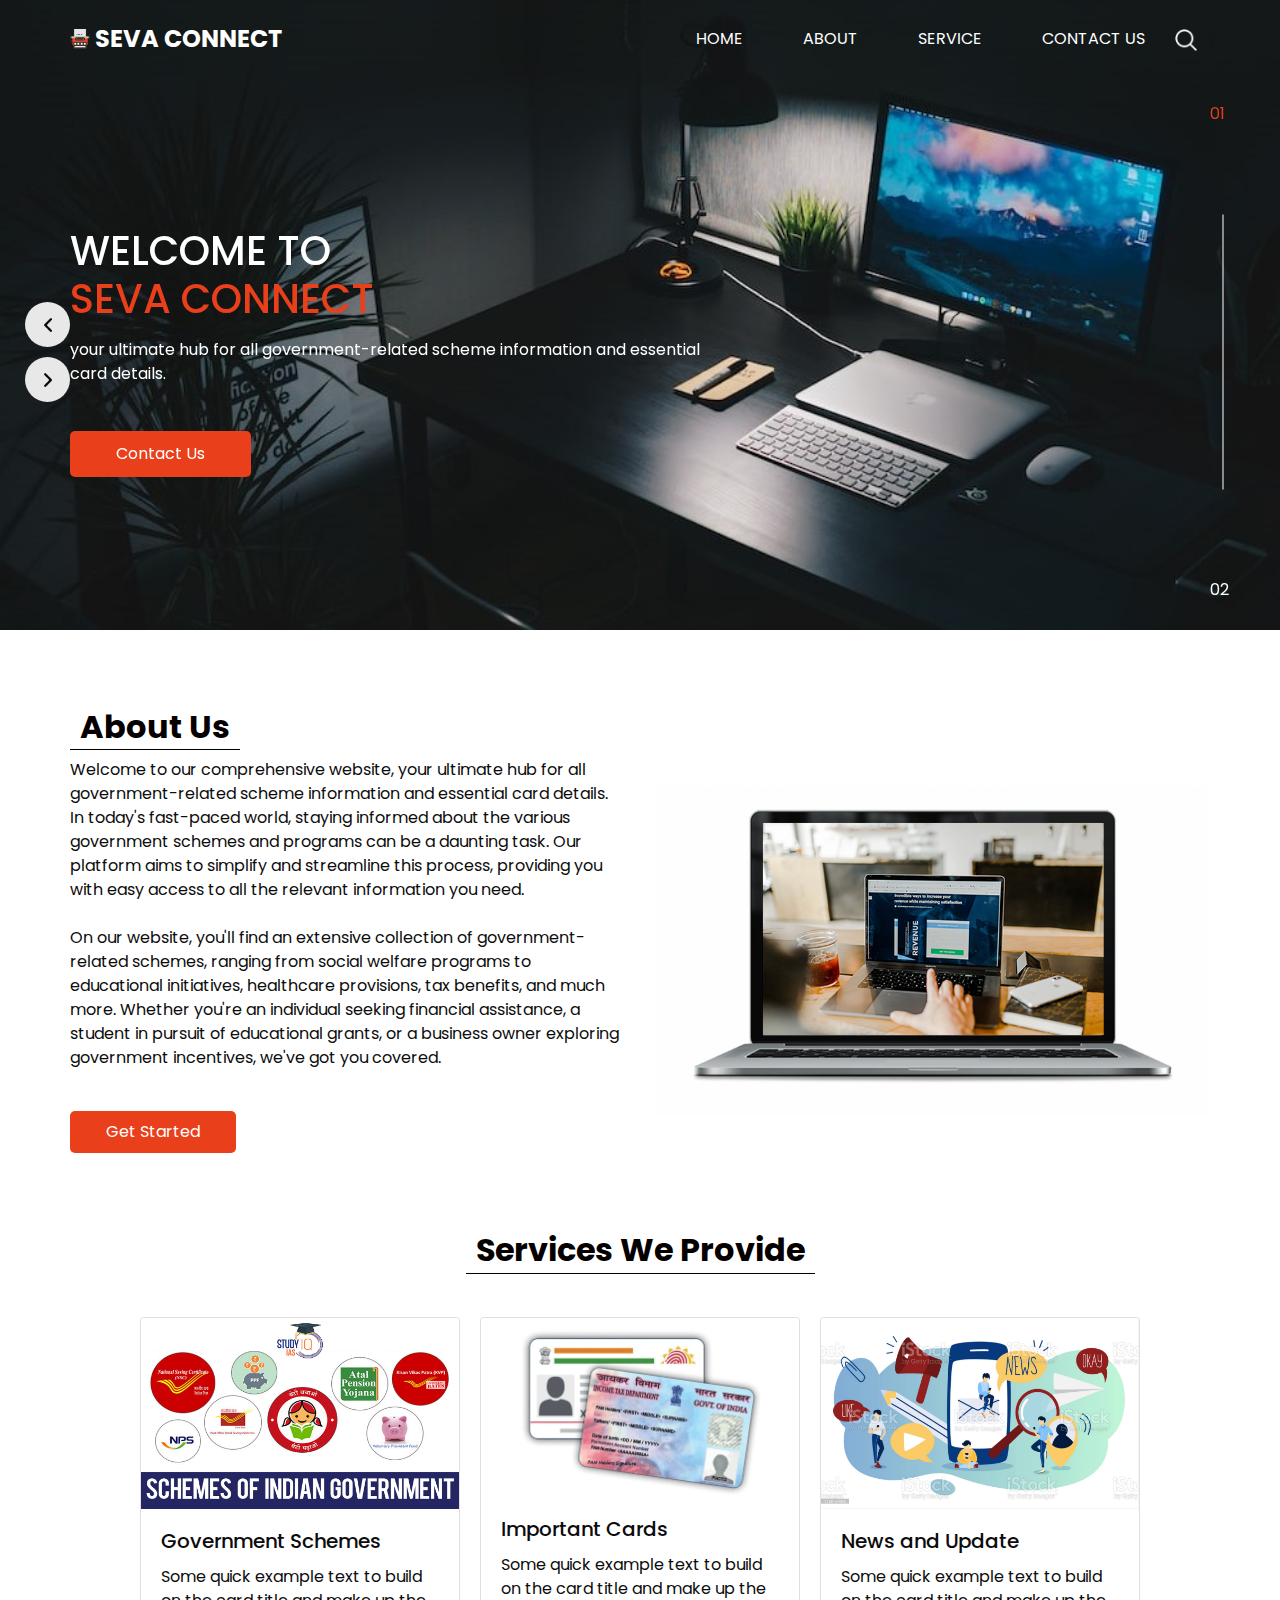
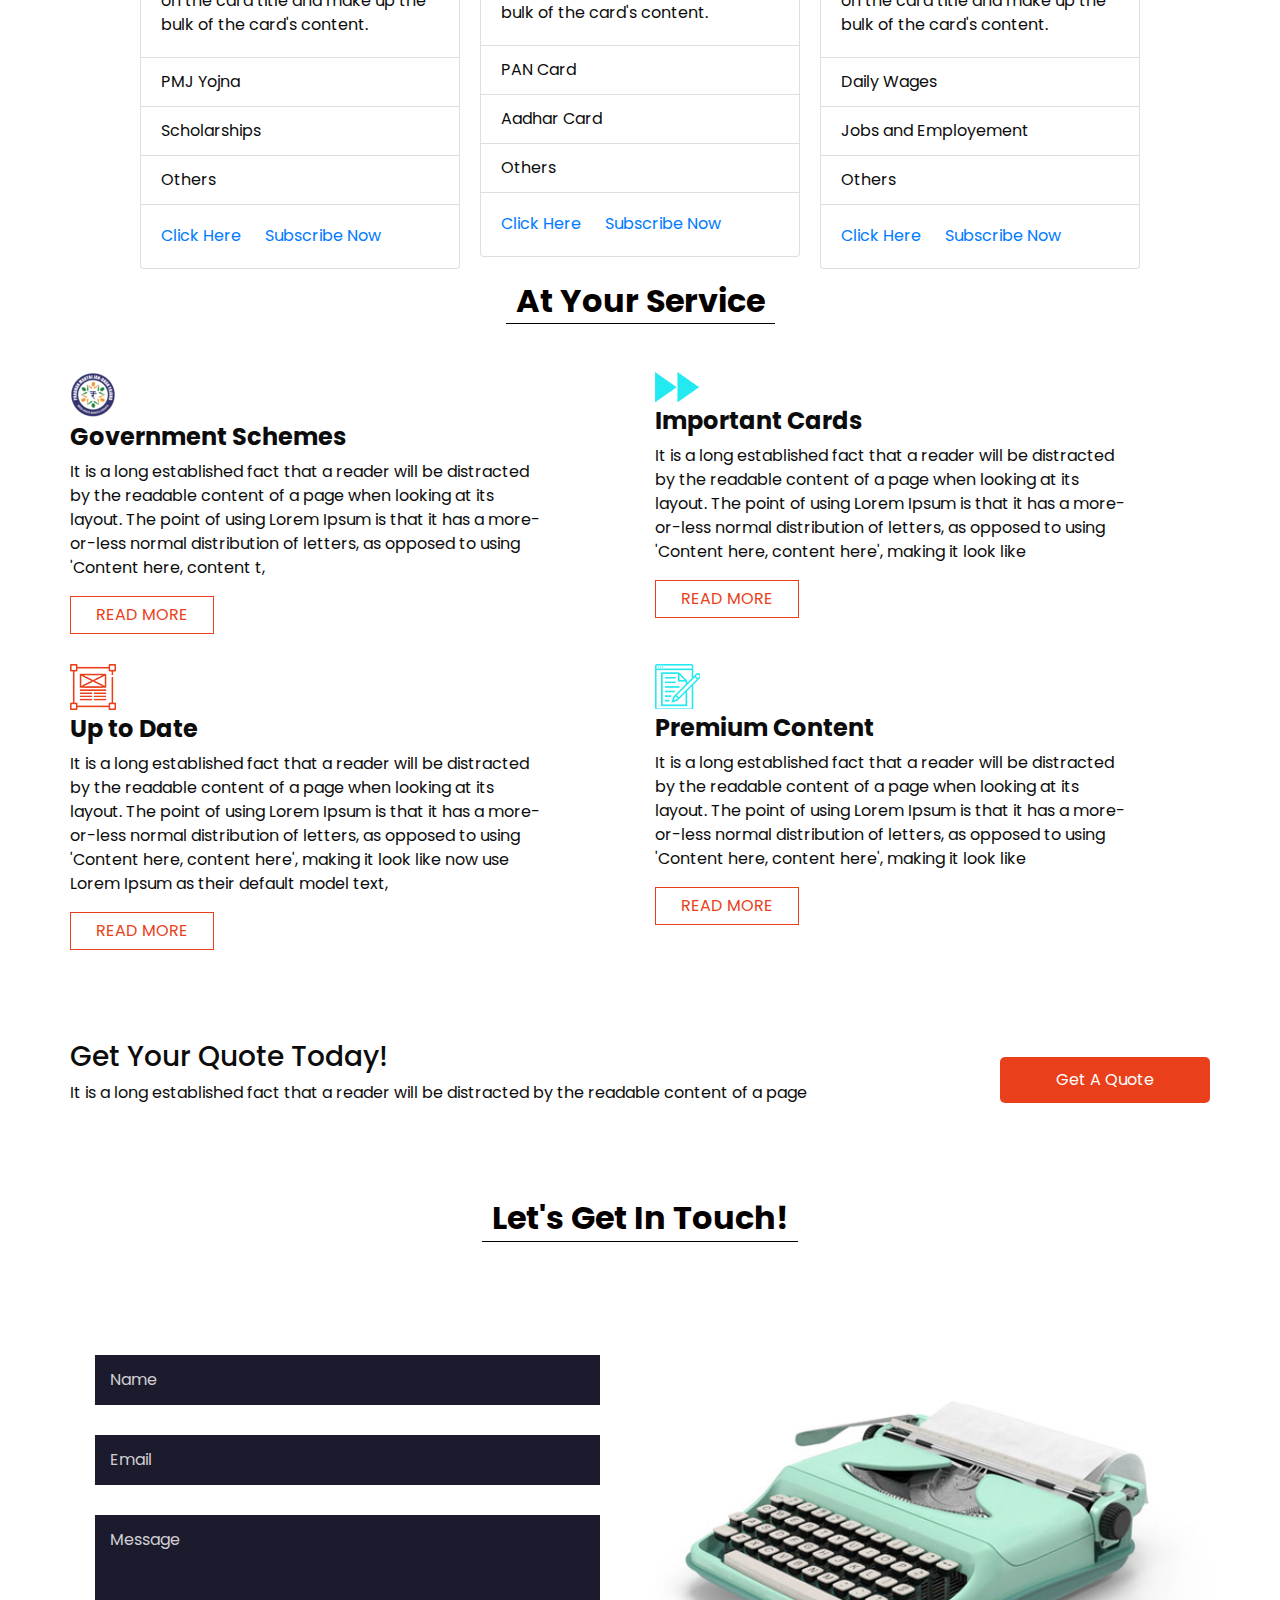
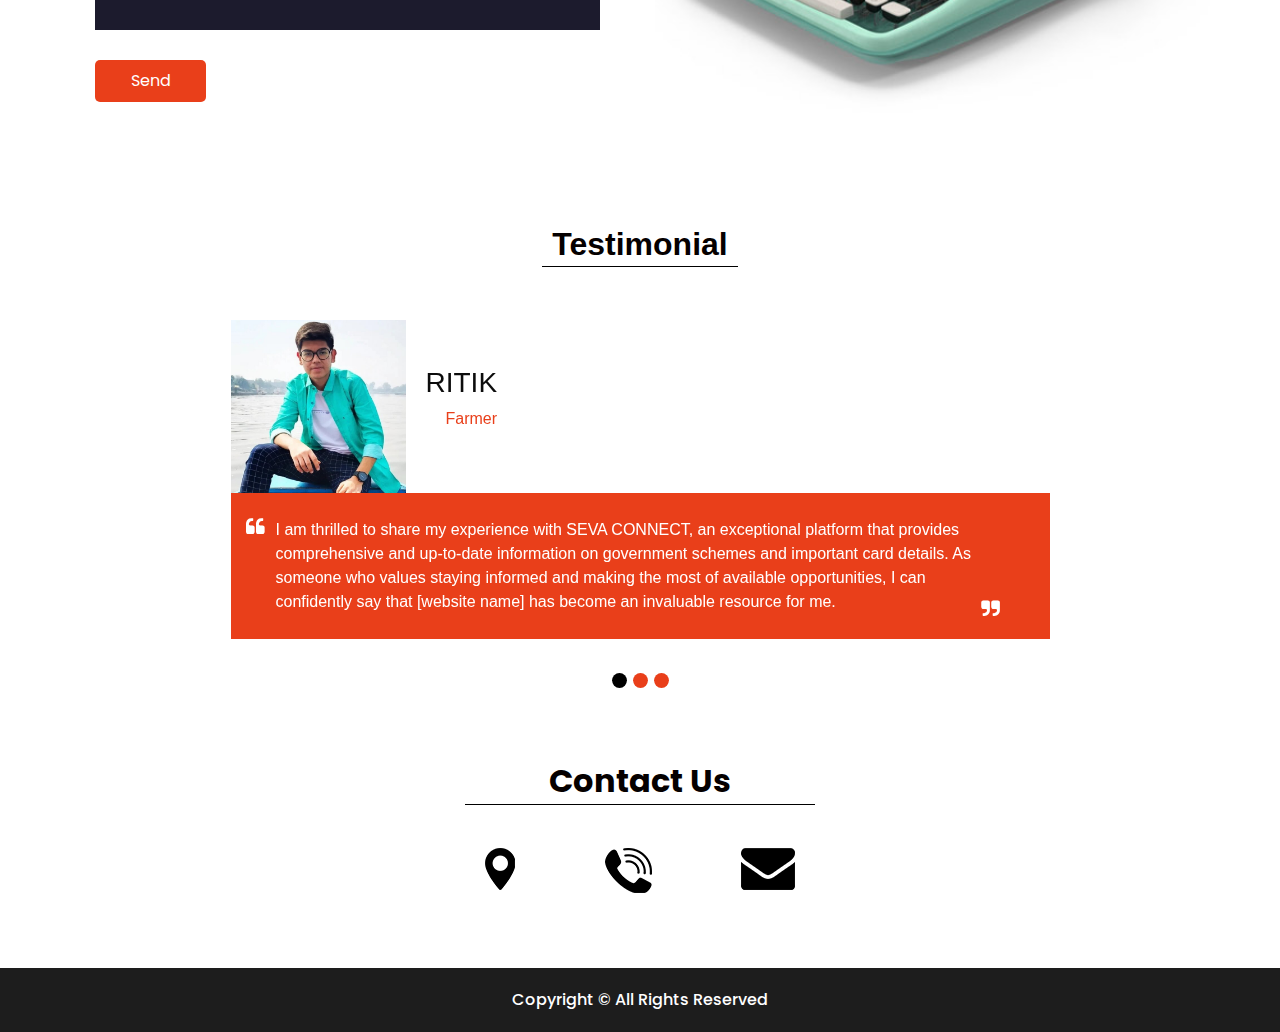
<file: sevaconnect-main/index.html>
<!DOCTYPE html>
<html>

<head>
  <!-- Basic -->
  <meta charset="utf-8" />
  <meta http-equiv="X-UA-Compatible" content="IE=edge" />
  <!-- Mobile Metas -->
  <meta name="viewport" content="width=device-width, initial-scale=1, shrink-to-fit=no" />
  <!-- Site Metas -->
  <meta name="keywords" content="" />
  <meta name="description" content="" />
  <meta name="author" content="" />

  <title>Seva Connect</title>
  <link rel="icon" type="image/x-icon" href="images\favicon-32x32.png">

  <!-- slider stylesheet -->
  <link rel="stylesheet" type="text/css"
    href="https://cdnjs.cloudflare.com/ajax/libs/OwlCarousel2/2.1.3/assets/owl.carousel.min.css" />


  <!-- font wesome stylesheet -->
  <link rel="stylesheet" href="https://maxcdn.bootstrapcdn.com/font-awesome/4.3.0/css/font-awesome.min.css">

  <!-- bootstrap core css -->
  <link rel="stylesheet" type="text/css" href="css/bootstrap.css" />

  <!-- fonts style -->
  <link href="https://fonts.googleapis.com/css?family=Poppins:400,600,700&display=swap" rel="stylesheet">
  <!-- Custom styles for this template -->
  <link href="css/style.css" rel="stylesheet" />
  <!-- responsive style -->
  <link href="css/responsive.css" rel="stylesheet" />
</head>

<body>
  <div class="hero_area">
    <!-- header section strats -->
    <header class="header_section">
      <div class="container">
        <nav class="navbar navbar-expand-lg custom_nav-container pt-3">
          <a class="navbar-brand mr-5" href="index.html">
            <img src="images/logo.png" alt="">
            <span>
              Seva Connect
            </span>
          </a>
          <button class="navbar-toggler" type="button" data-toggle="collapse" data-target="#navbarSupportedContent"
            aria-controls="navbarSupportedContent" aria-expanded="false" aria-label="Toggle navigation">
            <span class="navbar-toggler-icon"></span>
          </button>
          <div class="collapse navbar-collapse" id="navbarSupportedContent">
            <div class="d-flex ml-auto flex-column flex-lg-row align-items-center">
              <ul class="navbar-nav  ">
                <li class="nav-item active">
                  <a class="nav-link" href="index.html">Home <span class="sr-only">(current)</span></a>
                </li>
                <li class="nav-item">
                  <a class="nav-link" href="about.html"> About </a>
                </li>
                <li class="nav-item">
                  <a class="nav-link" href="service.html"> Service </a>
                </li>
                <li class="nav-item">
                  <a class="nav-link" href="contact.html">Contact us</a>
                </li>
              </ul>
              <form class="form-inline">
                <button class="btn  my-2 my-sm-0 nav_search-btn" type="submit"></button>
              </form>
            </div>
          </div>
        </nav>
      </div>
    </header>
    <!-- end header section -->
    <!-- slider section -->
    <section class=" slider_section position-relative">
      <div id="carouselExampleIndicators" class="carousel slide" data-ride="carousel">
        <ol class="carousel-indicators">
          <li data-target="#carouselExampleIndicators" data-slide-to="0" class="active">01</li>
          <li data-target="#carouselExampleIndicators" data-slide-to="1">02</li>
        </ol>
        <div class="carousel-inner">
          <div class="carousel-item active">
            <div class="container">
              <div class="row">
                <div class="col-md-7">
                  <div class="detail-box">
                    <div>
                      <h1>
                        Welcome To <br>
                        <span>
                          SEVA CONNECT
                        </span>
                      </h1>
                      <p>
                        your ultimate hub for all government-related scheme information and essential card details.
                      </p>
                      <div class="btn-box">
                        <a href="contact.html" class="btn-1">
                          Contact Us
                        </a>
                      </div>
                    </div>
                  </div>
                </div>
              </div>
            </div>
          </div>
          <div class="carousel-item">
            <div class="container">
              <div class="row">
                <div class="col-md-7">
                  <div class="detail-box">
                    <div>
                      <h1>
                        Welcome To <br>
                        <span>
                          SEVA CONNECT
                        </span>
                      </h1>
                      <p>
                        In
                        today's fast-paced world, staying informed about the various government schemes and programs can
                        be a daunting task.
                      </p>
                      <div class="btn-box">
                        <a href="" class="btn-1">
                          Contact Us
                        </a>
                      </div>
                    </div>
                  </div>
                </div>
              </div>
            </div>
          </div>
        </div>
        <div class="custom_carousel-control">
          <a class="carousel-control-prev" href="#carouselExampleIndicators" role="button" data-slide="prev">
            <span class="sr-only">Previous</span>
          </a>
          <a class="carousel-control-next" href="#carouselExampleIndicators" role="button" data-slide="next">
            <span class="sr-only">Next</span>
          </a>
        </div>
      </div>
    </section>
    <!-- end slider section -->
  </div>

  <!-- about section -->

  <section class="about_section layout_padding">
    <div class="container">
      <div class="row">
        <div class="col-md-6">
          <div class="detail-box">
            <div class="heading_container">
              <h2>
                About Us
              </h2>
            </div>
            <p>

              Welcome to our comprehensive website, your ultimate hub for all government-related scheme information and
              essential card details. In today's fast-paced world, staying informed about the various government schemes
              and programs can be a daunting task. Our platform aims to simplify and streamline this process, providing
              you with easy access to all the relevant information you need.
              <br>
              <br>
              On our website, you'll find an extensive collection of government-related schemes, ranging from social
              welfare programs to educational initiatives, healthcare provisions, tax benefits, and much more. Whether
              you're an individual seeking financial assistance, a student in pursuit of educational grants, or a
              business owner exploring government incentives, we've got you covered.
            </p>
            <a href="service.html">
              Get Started
            </a>
          </div>
        </div>
        <div class="col-md-6" style="margin-top: 5rem;">
          <div class="img-box">
            <img src="images/about-img.png" alt="">
          </div>
        </div>
      </div>
    </div>
  </section>
  <!-- end about section -->


  <!-- service section -->

  <section class="service_section">
    <div class="container">
      <div class="heading_container">
        <h2>
          Services We Provide
        </h2>
      </div>
    </div>
    <div class="container">
      <div class="row" style="justify-content: center;">
        <div class="col-md-20" style="margin: 10px;">
          <div class="card" style="width: 20rem;">
            <img class="card-img-top" src="services images\government-schemes.png" alt="Card image cap">
            <div class="card-body">
              <h5 class="card-title">Government Schemes</h5>
              <p class="card-text">Some quick example text to build on the card title and make up the bulk of the card's
                content.</p>
            </div>
            <ul class="list-group list-group-flush">
              <li class="list-group-item">PMJ Yojna</li>
              <li class="list-group-item">Scholarships</li>
              <li class="list-group-item">Others</li>
            </ul>
            <div class="card-body">
              <a href="government-schmes.html" class="card-link">Click Here</a>
              <a href="#" class="card-link">Subscribe Now</a>
            </div>
          </div>
        </div>
        <div class="col-md-20" style="margin: 10px;">
          <div class="card" style="width: 20rem;">
            <img class="card-img-top" src="services images\important-cards.jpg" alt="Card image cap">
            <div class="card-body">
              <h5 class="card-title">Important Cards</h5>
              <p class="card-text">Some quick example text to build on the card title and make up the bulk of the card's
                content.</p>
            </div>
            <ul class="list-group list-group-flush">
              <li class="list-group-item">PAN Card</li>
              <li class="list-group-item">Aadhar Card</li>
              <li class="list-group-item">Others</li>
            </ul>
            <div class="card-body">
              <a href="important-cards.html" class="card-link">Click Here</a>
              <a href="#" class="card-link">Subscribe Now</a>
            </div>
          </div>
        </div>
        <div class="col-md-20" style="margin: 10px;">
          <div class="card" style="width: 20rem;">
            <img class="card-img-top" src="services images\news-update.png" alt="Card image cap">
            <div class="card-body">
              <h5 class="card-title">News and Update</h5>
              <p class="card-text">Some quick example text to build on the card title and make up the bulk of the card's
                content.</p>
            </div>
            <ul class="list-group list-group-flush">
              <li class="list-group-item">Daily Wages</li>
              <li class="list-group-item">Jobs and Employement</li>
              <li class="list-group-item">Others</li>
            </ul>
            <div class="card-body">
              <a href="#" class="card-link">Click Here</a>
              <a href="#" class="card-link">Subscribe Now</a>
            </div>
          </div>
        </div>
      </div>
    </div>
    </div>
  </section>

  <!-- end service section -->


  <!-- service section -->

  <section class="service_section ">
    <div class="container">
      <div class="heading_container">
        <h2>
          At Your Service
        </h2>
      </div>
    </div>
    <div class="container">
      <div class="row">
        <div class="col-md-6">
          <div class="box">
            <div class="img-box">
              <img src="images/s-1.png" alt="">
            </div>
            <h4>
              <b>Government Schemes</b>
            </h4>
            <p>
              It is a long established fact that a reader will be distracted by the readable content of a page when
              looking at its layout. The point of using Lorem Ipsum is that it has a more-or-less normal distribution
              of
              letters, as opposed to using 'Content here, content t,
            </p>
            <a href="government-schmes.html">
              Read More
            </a>
          </div>
        </div>
        <div class="col-md-6">
          <div class="box align-items-end align-items-md-start text-right text-md-left">
            <div class="img-box">
              <img src="images/s-2.png" alt="">
            </div>
            <h4>
              <b>Important Cards</b>
            </h4>
            <p>
              It is a long established fact that a reader will be distracted by the readable content of a page when
              looking at its layout. The point of using Lorem Ipsum is that it has a more-or-less normal distribution
              of
              letters, as opposed to using 'Content here, content here', making it look like
            </p>
            <a href="important-cards.html">
              Read More
            </a>
          </div>
        </div>
      </div>
      <div class="row">
        <div class="col-md-6">
          <div class="box">
            <div class="img-box">
              <img src="images/s-3.png" alt="">
            </div>
            <h4>
              <b>Up to Date</b>
            </h4>
            <p>
              It is a long established fact that a reader will be distracted by the readable content of a page when
              looking at its layout. The point of using Lorem Ipsum is that it has a more-or-less normal distribution
              of
              letters, as opposed to using 'Content here, content here', making it look like now use Lorem Ipsum as
              their default model text,
            </p>
            <a href="#">
              Read More
            </a>
          </div>
        </div>
        <div class="col-md-6">
          <div class="box align-items-end align-items-md-start text-right text-md-left">
            <div class="img-box">
              <img src="images/s-4.png" alt="">
            </div>
            <h4>
              <b>Premium Content</b>
            </h4>
            <p>
              It is a long established fact that a reader will be distracted by the readable content of a page when
              looking at its layout. The point of using Lorem Ipsum is that it has a more-or-less normal distribution
              of
              letters, as opposed to using 'Content here, content here', making it look like
            </p>
            <a href="#">
              Read More
            </a>
          </div>
        </div>
      </div>
    </div>
  </section>

  <!-- end service section -->

  <!-- quote section -->

  <section class="quote_section layout_padding">
    <div class="container">
      <div class="box">
        <div class="detail-box">
          <h3>
            Get Your Quote Today!
          </h3>
          <p>
            It is a long established fact that a reader will be distracted by the readable content of a page
          </p>
        </div>
        <div class="btn-box">
          <a href="https://parade.com/937586/parade/life-quotes/">
            Get A Quote
          </a>
        </div>
      </div>
    </div>
  </section>

  <!-- end quote section -->


  <!-- contact section -->

  <section class="contact_section">
    <div class="container">
      <div class="heading_container">
        <h2>
          Let's Get In Touch!
        </h2>
      </div>
    </div>
    <div class="container contact_bg layout_padding2-top">
      <div class="row">
        <div class="col-md-6">
          <div class="contact_form ">
            <form action="">
              <input type="text" placeholder="Name ">
              <input type="email" placeholder="Email">
              <input type="text" placeholder="Message" class="message_input">
              <button>
                Send
              </button>
            </form>
          </div>
        </div>
        <div class="col-md-6">
          <div class="img-box">
            <img src="images/contact-img.jpg" alt="">
          </div>
        </div>
      </div>
    </div>
  </section>

  <!-- end contact section -->

  <!-- client section -->

  <section class="client_section layout_padding-top">
    <div class="d-flex justify-content-center">
      <div class="heading_container">
        <h2>
          Testimonial
        </h2>
      </div>
    </div>
    <div class="container layout_padding2">
      <div id="carouselExample2Indicators" class="carousel slide" data-ride="carousel">
        <ol class="carousel-indicators">
          <li data-target="#carouselExample2Indicators" data-slide-to="0" class="active"></li>
          <li data-target="#carouselExample2Indicators" data-slide-to="1"></li>
          <li data-target="#carouselExample2Indicators" data-slide-to="2"></li>
        </ol>
        <div class="carousel-inner">
          <div class="carousel-item ">
            <div class="client_container">
              <div class="client-id">
                <div class="img-box">
                  <img src="images-client\sanoj.jpg" alt="">
                </div>
                <div class="client_name">
                  <div>
                    <h3>
                      Sanoj
                    </h3>
                    <p>
                      Tech Enthuiast
                    </p>
                  </div>
                </div>
              </div>
              <div class="client_detail">
                <div class="client_text">
                  <blockquote>
                    <p>
                      I am thrilled to share my positive experience with the website that provides comprehensive
                      information about government schemes and important card details. This platform has proven to be an
                      invaluable resource, helping me navigate the complex landscape of government programs and services
                      with ease.
                    </p>
                  </blockquote>
                </div>
              </div>
            </div>
          </div>
          <div class="carousel-item active">
            <div class="client_container">
              <div class="client-id">
                <div class="img-box">
                  <img src="images-client\ritik.jpg" alt="">
                </div>
                <div class="client_name">
                  <div>
                    <h3>
                      Ritik
                    </h3>
                    <p>
                      Farmer
                    </p>
                  </div>
                </div>
              </div>
              <div class="client_detail">
                <div class="client_text">
                  <blockquote>
                    <p>
                      I am thrilled to share my experience with SEVA CONNECT, an exceptional platform that provides
                      comprehensive and up-to-date information on government schemes and important card details. As
                      someone who values staying informed and making the most of available opportunities, I can
                      confidently say that [website name] has become an invaluable resource for me.
                    </p>
                  </blockquote>
                </div>
              </div>
            </div>
          </div>
          <div class="carousel-item ">
            <div class="client_container">
              <div class="client-id">
                <div class="img-box">
                  <img src="images-client\shivam.png" alt="">
                </div>
                <div class="client_name">
                  <div>
                    <h3>
                      Shashwat
                    </h3>
                    <p>
                      Labor
                    </p>
                  </div>
                </div>
              </div>
              <div class="client_detail">
                <div class="client_text">
                  <blockquote>
                    <p>
                      I am thrilled to share my experience with the website that provides comprehensive information on
                      government schemes and essential card details. This platform has been an invaluable resource in
                      helping me navigate the complex world of government programs and services.
                    </p>
                  </blockquote>
                </div>
              </div>
            </div>
          </div>
        </div>
      </div>

    </div>
  </section>


  <!-- end client section -->

  </div>
  <!-- info section -->

  <section class="info_section layout_padding">
    <div class="footer_contact">
      <div class="heading_container">
        <h2>
          Contact Us
        </h2>
      </div>
      <div class="box">
        <a href="" class="img-box">
          <img src="images/location.png" alt="" class="img-1">
          <img src="images/location-o.png" alt="" class="img-2">
        </a>
        <a href="" class="img-box">
          <img src="images/call.png" alt="" class="img-1">
          <img src="images/call-o.png" alt="" class="img-2">
        </a>
        <a href="" class="img-box">
          <img src="images/envelope.png" alt="" class="img-1">
          <img src="images/envelope-o.png" alt="" class="img-2">
        </a>
      </div>
    </div>


  </section>


  <!-- end info section -->

  <!-- footer section -->
  <section class="container-fluid footer_section">
    <p>
      Copyright &copy; All Rights Reserved
      
    </p>
  </section>
  <!-- footer section -->

  <script type="text/javascript" src="js/jquery-3.4.1.min.js"></script>
  <script type="text/javascript" src="js/bootstrap.js"></script>

</body>

</html>
</file>
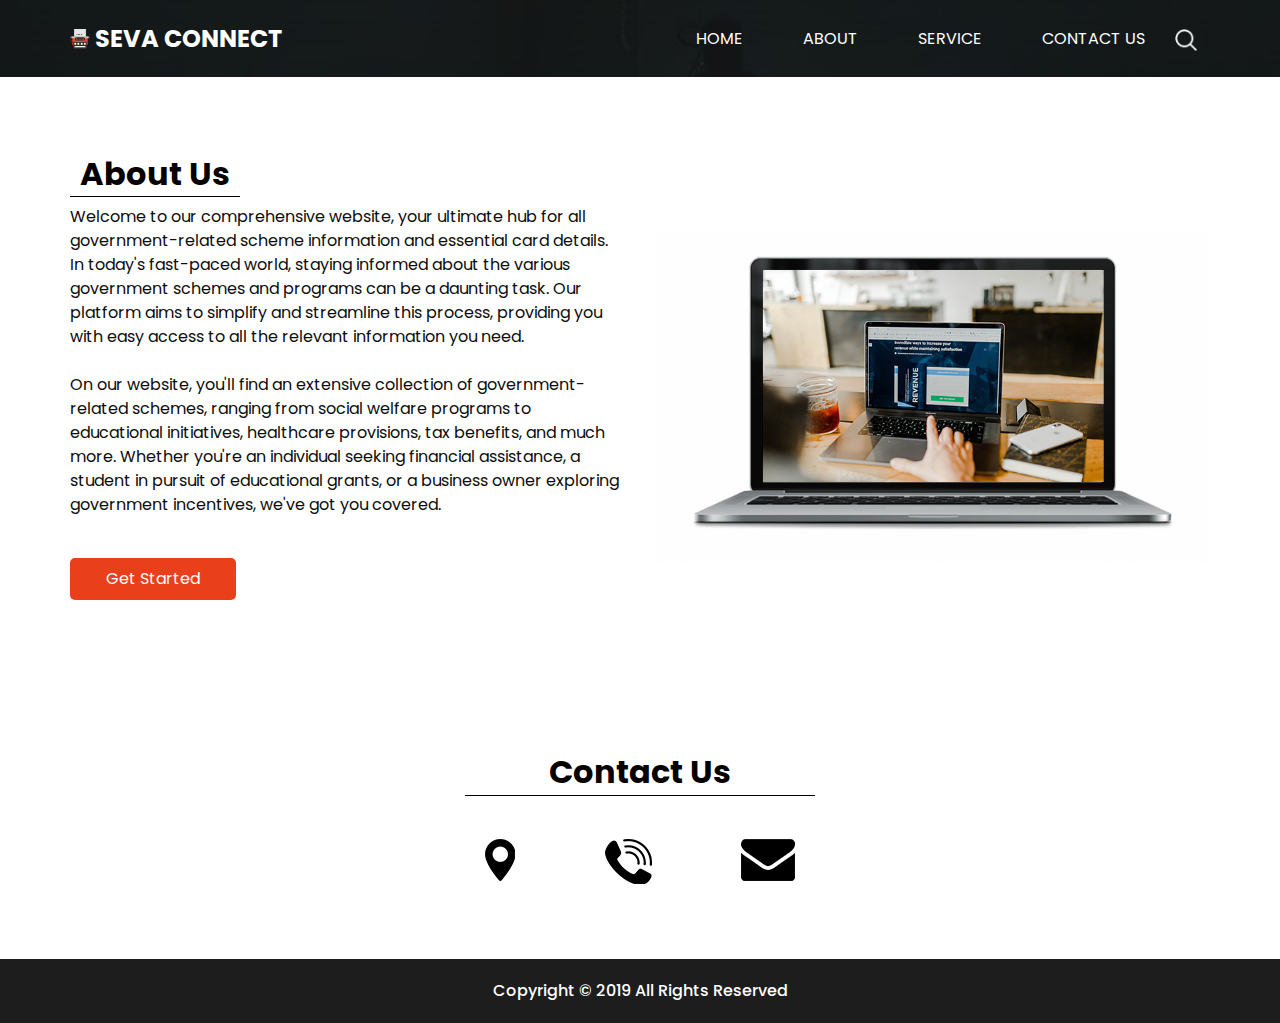
<file: sevaconnect-main/about.html>
<!DOCTYPE html>
<html>

<head>
  <!-- Basic -->
  <meta charset="utf-8" />
  <meta http-equiv="X-UA-Compatible" content="IE=edge" />
  <!-- Mobile Metas -->
  <meta name="viewport" content="width=device-width, initial-scale=1, shrink-to-fit=no" />
  <!-- Site Metas -->
  <meta name="keywords" content="" />
  <meta name="description" content="" />
  <meta name="author" content="" />

  <title>Seva Connect</title>
  <link rel="icon" type="image/x-icon" href="images\favicon-32x32.png">

  <!-- slider stylesheet -->
  <link rel="stylesheet" type="text/css"
    href="https://cdnjs.cloudflare.com/ajax/libs/OwlCarousel2/2.1.3/assets/owl.carousel.min.css" />


  <!-- font wesome stylesheet -->
  <link rel="stylesheet" href="https://maxcdn.bootstrapcdn.com/font-awesome/4.3.0/css/font-awesome.min.css">

  <!-- bootstrap core css -->
  <link rel="stylesheet" type="text/css" href="css/bootstrap.css" />

  <!-- fonts style -->
  <link href="https://fonts.googleapis.com/css?family=Poppins:400,600,700&display=swap" rel="stylesheet">
  <!-- Custom styles for this template -->
  <link href="css/style.css" rel="stylesheet" />
  <!-- responsive style -->
  <link href="css/responsive.css" rel="stylesheet" />
</head>

<body class="sub_page">
  <div class="hero_area">
    <!-- header section strats -->
    <header class="header_section">
      <div class="container">
        <nav class="navbar navbar-expand-lg custom_nav-container pt-3">
          <a class="navbar-brand mr-5" href="index.html">
            <img src="images/logo.png" alt="">
            <span>
              Seva Connect
            </span>
          </a>
          <button class="navbar-toggler" type="button" data-toggle="collapse" data-target="#navbarSupportedContent"
            aria-controls="navbarSupportedContent" aria-expanded="false" aria-label="Toggle navigation">
            <span class="navbar-toggler-icon"></span>
          </button>
          <div class="collapse navbar-collapse" id="navbarSupportedContent">
            <div class="d-flex ml-auto flex-column flex-lg-row align-items-center">
              <ul class="navbar-nav  ">
                <li class="nav-item ">
                  <a class="nav-link" href="index.html">Home <span class="sr-only">(current)</span></a>
                </li>
                <li class="nav-item active">
                  <a class="nav-link" href="about.html"> About </a>
                </li>
                <li class="nav-item">
                  <a class="nav-link" href="service.html"> Service </a>
                </li>
                <li class="nav-item">
                  <a class="nav-link" href="contact.html">Contact us</a>
                </li>
              </ul>
              <form class="form-inline">
                <button class="btn  my-2 my-sm-0 nav_search-btn" type="submit"></button>
              </form>
            </div>
          </div>
        </nav>
      </div>
    </header>
    <!-- end header section -->
  </div>

  <!-- about section -->

  <section class="about_section layout_padding">
    <div class="container">
      <div class="row">
        <div class="col-md-6">
          <div class="detail-box">
            <div class="heading_container">
              <h2>
                About Us
              </h2>
            </div>
            <p>

              Welcome to our comprehensive website, your ultimate hub for all government-related scheme information and
              essential card details. In today's fast-paced world, staying informed about the various government schemes
              and programs can be a daunting task. Our platform aims to simplify and streamline this process, providing
              you with easy access to all the relevant information you need.
              <br>
              <br>
              On our website, you'll find an extensive collection of government-related schemes, ranging from social
              welfare programs to educational initiatives, healthcare provisions, tax benefits, and much more. Whether
              you're an individual seeking financial assistance, a student in pursuit of educational grants, or a
              business owner exploring government incentives, we've got you covered.
            </p>
            <a href="service.html">
              Get Started
            </a>
          </div>
        </div>
        <div class="col-md-6" style="margin-top: 5rem;">
          <div class="img-box">
            <img src="images/about-img.png" alt="">
          </div>
        </div>
      </div>
    </div>
  </section>
  <!-- end about section -->

  <!-- info section -->

  <section class="info_section layout_padding">
    <div class="footer_contact">
      <div class="heading_container">
        <h2>
          Contact Us
        </h2>
      </div>
      <div class="box">
        <a href="" class="img-box">
          <img src="images/location.png" alt="" class="img-1">
          <img src="images/location-o.png" alt="" class="img-2">
        </a>
        <a href="" class="img-box">
          <img src="images/call.png" alt="" class="img-1">
          <img src="images/call-o.png" alt="" class="img-2">
        </a>
        <a href="" class="img-box">
          <img src="images/envelope.png" alt="" class="img-1">
          <img src="images/envelope-o.png" alt="" class="img-2">
        </a>
      </div>
    </div>


  </section>


  <!-- end info section -->

  <!-- footer section -->
  <section class="container-fluid footer_section">
    <p>
      Copyright &copy; 2019 All Rights Reserved 
      
    </p>
  </section>
  <!-- footer section -->

  <script type="text/javascript" src="js/jquery-3.4.1.min.js"></script>
  <script type="text/javascript" src="js/bootstrap.js"></script>

</body>

</html>
</file>
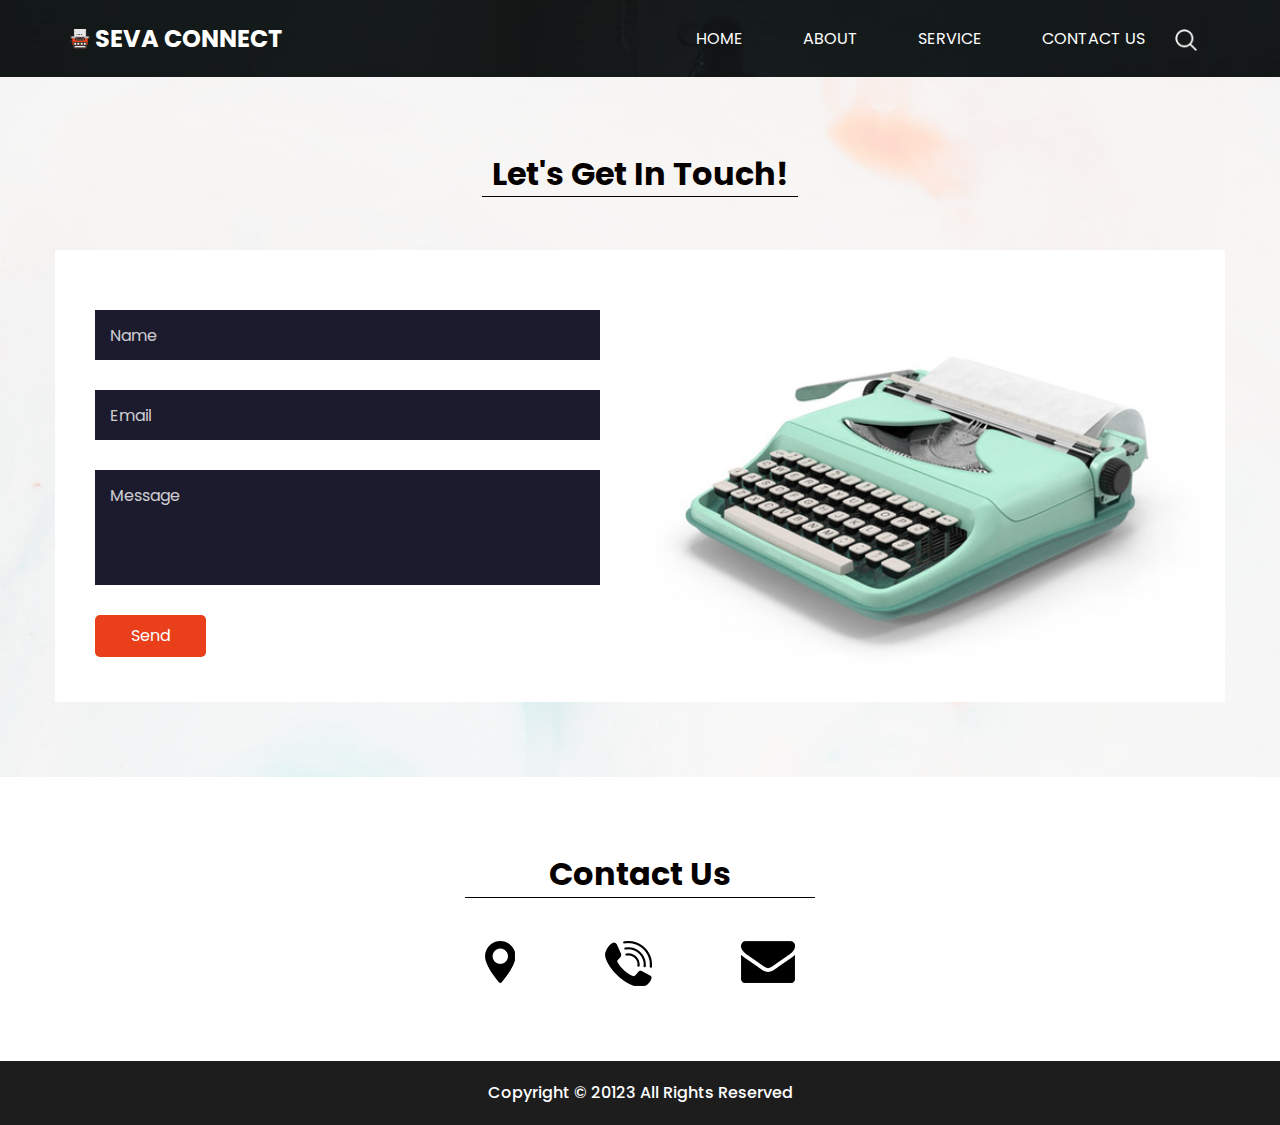
<file: sevaconnect-main/contact.html>
<!DOCTYPE html>
<html>

<head>
  <!-- Basic -->
  <meta charset="utf-8" />
  <meta http-equiv="X-UA-Compatible" content="IE=edge" />
  <!-- Mobile Metas -->
  <meta name="viewport" content="width=device-width, initial-scale=1, shrink-to-fit=no" />
  <!-- Site Metas -->
  <meta name="keywords" content="" />
  <meta name="description" content="" />
  <meta name="author" content="" />

  <title>Seva Connect</title>
  <link rel="icon" type="image/x-icon" href="images\favicon-32x32.png">

  <!-- slider stylesheet -->
  <link rel="stylesheet" type="text/css"
    href="https://cdnjs.cloudflare.com/ajax/libs/OwlCarousel2/2.1.3/assets/owl.carousel.min.css" />


  <!-- font wesome stylesheet -->
  <link rel="stylesheet" href="https://maxcdn.bootstrapcdn.com/font-awesome/4.3.0/css/font-awesome.min.css">

  <!-- bootstrap core css -->
  <link rel="stylesheet" type="text/css" href="css/bootstrap.css" />

  <!-- fonts style -->
  <link href="https://fonts.googleapis.com/css?family=Poppins:400,600,700&display=swap" rel="stylesheet">
  <!-- Custom styles for this template -->
  <link href="css/style.css" rel="stylesheet" />
  <!-- responsive style -->
  <link href="css/responsive.css" rel="stylesheet" />
</head>

<body class="sub_page">
  <div class="hero_area">
    <!-- header section strats -->
    <header class="header_section">
      <div class="container">
        <nav class="navbar navbar-expand-lg custom_nav-container pt-3">
          <a class="navbar-brand mr-5" href="index.html">
            <img src="images/logo.png" alt="">
            <span>
              Seva Connect
            </span>
          </a>
          <button class="navbar-toggler" type="button" data-toggle="collapse" data-target="#navbarSupportedContent"
            aria-controls="navbarSupportedContent" aria-expanded="false" aria-label="Toggle navigation">
            <span class="navbar-toggler-icon"></span>
          </button>
          <div class="collapse navbar-collapse" id="navbarSupportedContent">
            <div class="d-flex ml-auto flex-column flex-lg-row align-items-center">
              <ul class="navbar-nav  ">
                <li class="nav-item ">
                  <a class="nav-link" href="index.html">Home <span class="sr-only">(current)</span></a>
                </li>
                <li class="nav-item">
                  <a class="nav-link" href="about.html"> About </a>
                </li>
                <li class="nav-item">
                  <a class="nav-link" href="service.html"> Service </a>
                </li>
                <li class="nav-item active">
                  <a class="nav-link" href="contact.html">Contact us</a>
                </li>
              </ul>
              <form class="form-inline">
                <button class="btn  my-2 my-sm-0 nav_search-btn" type="submit"></button>
              </form>
            </div>
          </div>
        </nav>
      </div>
    </header>
    <!-- end header section -->

  </div>


  <div class="body_bg layout_padding">


    <!-- contact section -->

    <section class="contact_section">
      <div class="container">
        <div class="heading_container">
          <h2>
            Let's Get In Touch!
          </h2>
        </div>
      </div>
      <div class="container contact_bg layout_padding2-top">
        <div class="row">
          <div class="col-md-6">
            <div class="contact_form ">
              <form action="">
                <input type="text" placeholder="Name ">
                <input type="email" placeholder="Email">
                <input type="text" placeholder="Message" class="message_input">
                <button>
                  Send
                </button>
              </form>
            </div>
          </div>
          <div class="col-md-6">
            <div class="img-box">
              <img src="images/contact-img.jpg" alt="">
            </div>
          </div>
        </div>
      </div>
    </section>

    <!-- end contact section -->

  </div>
  <!-- info section -->

  <section class="info_section layout_padding">
    <div class="footer_contact">
      <div class="heading_container">
        <h2>
          Contact Us
        </h2>
      </div>
      <div class="box">
        <a href="" class="img-box">
          <img src="images/location.png" alt="" class="img-1">
          <img src="images/location-o.png" alt="" class="img-2">
        </a>
        <a href="" class="img-box">
          <img src="images/call.png" alt="" class="img-1">
          <img src="images/call-o.png" alt="" class="img-2">
        </a>
        <a href="" class="img-box">
          <img src="images/envelope.png" alt="" class="img-1">
          <img src="images/envelope-o.png" alt="" class="img-2">
        </a>
      </div>
    </div>


  </section>


  <!-- end info section -->

  <!-- footer section -->
  <section class="container-fluid footer_section">
    <p>
      Copyright &copy; 20123 All Rights Reserved 
    </p>
  </section>
  <!-- footer section -->

  <script type="text/javascript" src="js/jquery-3.4.1.min.js"></script>
  <script type="text/javascript" src="js/bootstrap.js"></script>

</body>

</html>
</file>
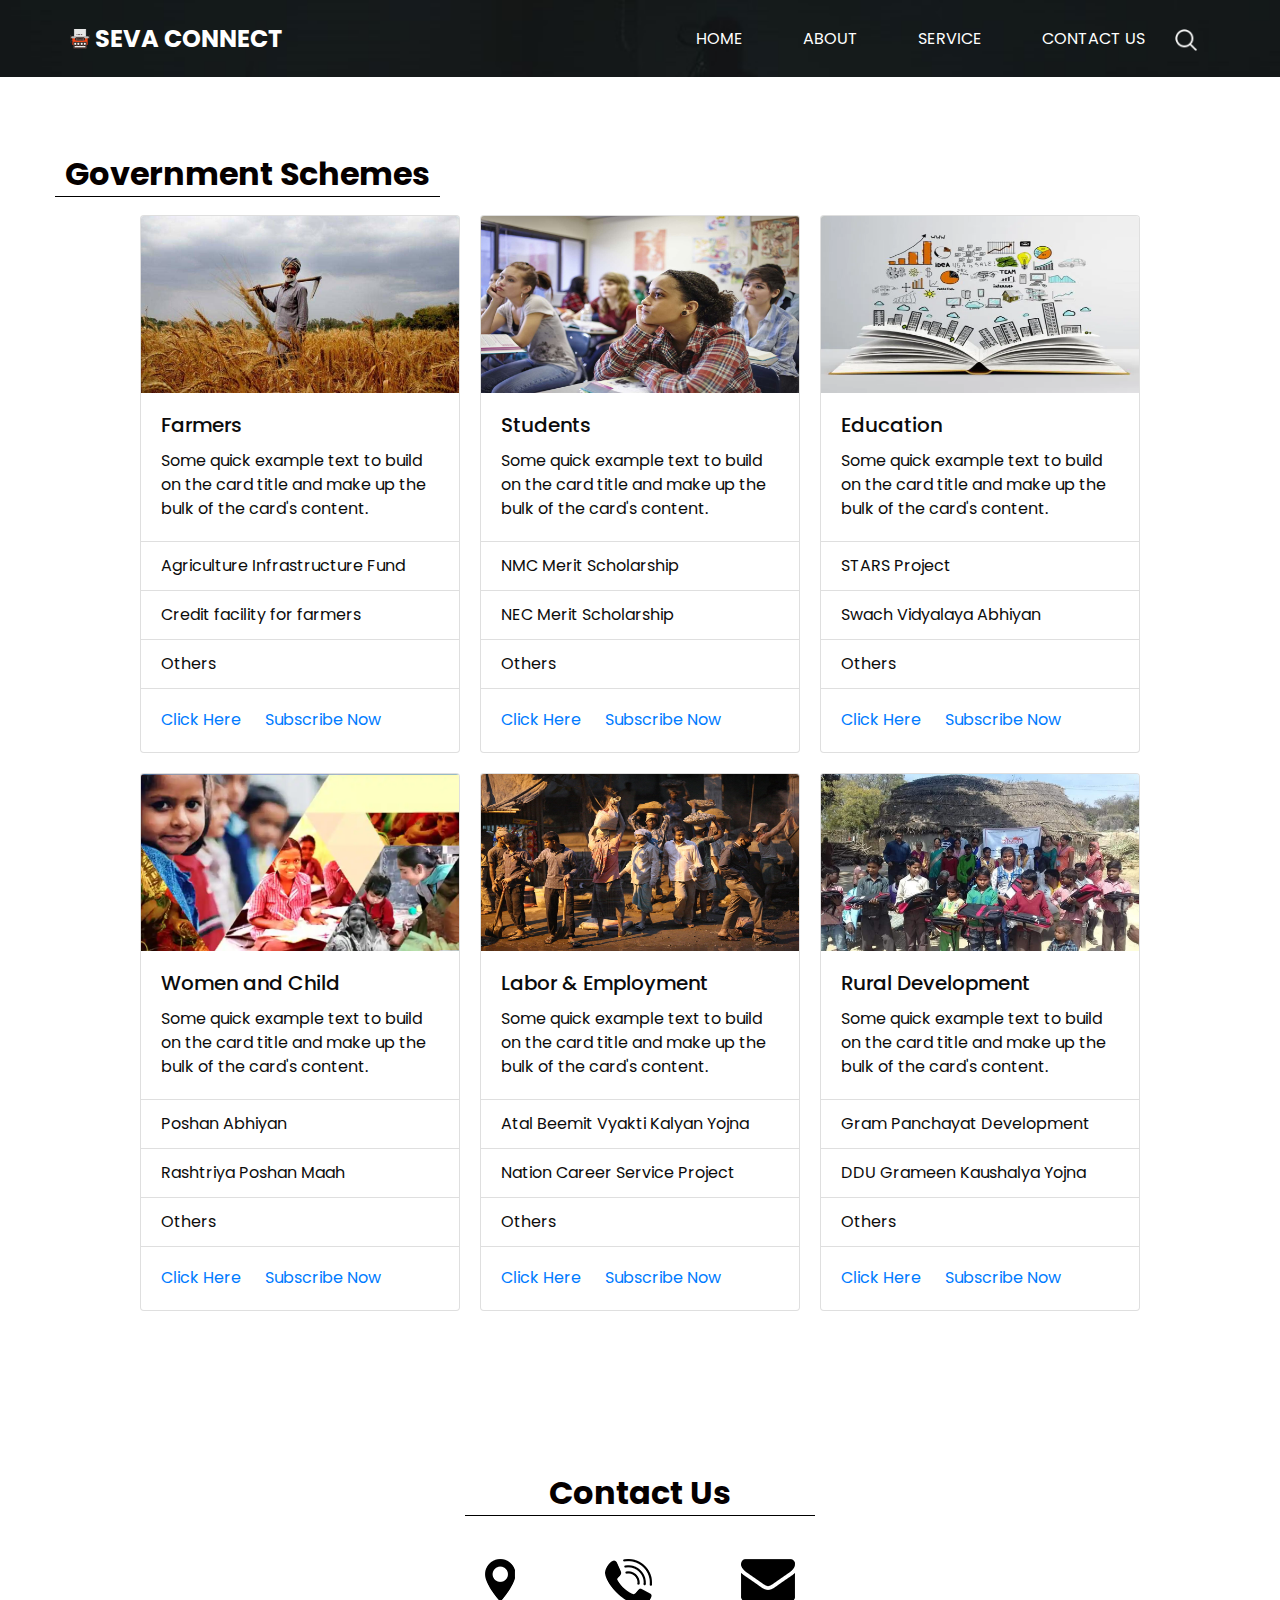
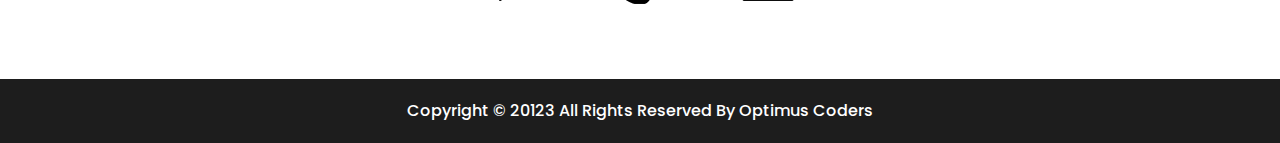
<file: sevaconnect-main/government-schmes.html>
<!DOCTYPE html>
<html>

<head>
    <!-- Basic -->
    <meta charset="utf-8" />
    <meta http-equiv="X-UA-Compatible" content="IE=edge" />
    <!-- Mobile Metas -->
    <meta name="viewport" content="width=device-width, initial-scale=1, shrink-to-fit=no" />
    <!-- Site Metas -->
    <meta name="keywords" content="" />
    <meta name="description" content="" />
    <meta name="author" content="" />

    <title>Seva Connect</title>
    <link rel="icon" type="image/x-icon" href="images\favicon-32x32.png">
    <!-- slider stylesheet -->
    <link rel="stylesheet" type="text/css"
        href="https://cdnjs.cloudflare.com/ajax/libs/OwlCarousel2/2.1.3/assets/owl.carousel.min.css" />


    <!-- font wesome stylesheet -->
    <link rel="stylesheet" href="https://maxcdn.bootstrapcdn.com/font-awesome/4.3.0/css/font-awesome.min.css">

    <!-- bootstrap core css -->
    <link rel="stylesheet" type="text/css" href="css/bootstrap.css" />

    <!-- fonts style -->
    <link href="https://fonts.googleapis.com/css?family=Poppins:400,600,700&display=swap" rel="stylesheet">
    <!-- Custom styles for this template -->
    <link href="css/style.css" rel="stylesheet" />
    <!-- responsive style -->
    <link href="css/responsive.css" rel="stylesheet" />
</head>

<body class="sub_page">
    <div class="hero_area">
        <!-- header section strats -->
        <header class="header_section">
            <div class="container">
                <nav class="navbar navbar-expand-lg custom_nav-container pt-3">
                    <a class="navbar-brand mr-5" href="index.html">
                        <img src="images/logo.png" alt="">
                        <span>
                            Seva Connect
                        </span>
                    </a>
                    <button class="navbar-toggler" type="button" data-toggle="collapse"
                        data-target="#navbarSupportedContent" aria-controls="navbarSupportedContent"
                        aria-expanded="false" aria-label="Toggle navigation">
                        <span class="navbar-toggler-icon"></span>
                    </button>
                    <div class="collapse navbar-collapse" id="navbarSupportedContent">
                        <div class="d-flex ml-auto flex-column flex-lg-row align-items-center">
                            <ul class="navbar-nav  ">
                                <li class="nav-item ">
                                    <a class="nav-link" href="index.html">Home <span
                                            class="sr-only">(current)</span></a>
                                </li>
                                <li class="nav-item active">
                                    <a class="nav-link" href="about.html"> About </a>
                                </li>
                                <li class="nav-item">
                                    <a class="nav-link" href="service.html"> Service </a>
                                </li>
                                <li class="nav-item">
                                    <a class="nav-link" href="contact.html">Contact us</a>
                                </li>
                            </ul>
                            <form class="form-inline">
                                <button class="btn  my-2 my-sm-0 nav_search-btn" type="submit"></button>
                            </form>
                        </div>
                    </div>
                </nav>
            </div>
        </header>
        <!-- end header section -->
    </div>

    <!-- about section -->

    <section class="about_section layout_padding">
        <div class="container">
            <div class="row">
                <div class="col-md-15">
                    <div class="" style="justify-content: center;">
                        <div class="heading_container">
                            <h2>
                                Government Schemes
                            </h2>
                        </div>
                        <div class="container">
                            <div class="row" style="justify-content: center;">
                              <div class="col-md-20" style="margin: 10px;">
                                <div class="card" style="width: 20rem;">
                                  <img class="card-img-top"
                                    src="Important Governement Schemes\farmers.jpg"
                                    alt="Card image cap">
                                  <div class="card-body">
                                    <h5 class="card-title">Farmers</h5>
                                    <p class="card-text">Some quick example text to build on the card title and make up the bulk of the card's
                                      content.</p>
                                  </div>
                                  <ul class="list-group list-group-flush">
                                    <li class="list-group-item">Agriculture Infrastructure Fund</li>
                                    <li class="list-group-item">Credit facility for farmers</li>
                                    <li class="list-group-item">Others</li>
                                  </ul>
                                  <div class="card-body">
                                    <a href="farmer.html" class="card-link">Click Here</a>
                                    <a href="#" class="card-link">Subscribe Now</a>
                                  </div>
                                </div>
                              </div>
                              <div class="col-md-20" style="margin: 10px;">
                                <div class="card" style="width: 20rem;">
                                  <img class="card-img-top"
                                    src="Important Governement Schemes\students.png"
                                    alt="Card image cap">
                                  <div class="card-body">
                                    <h5 class="card-title">Students</h5>
                                    <p class="card-text">Some quick example text to build on the card title and make up the bulk of the card's
                                      content.</p>
                                  </div>
                                  <ul class="list-group list-group-flush">
                                    <li class="list-group-item">NMC Merit Scholarship</li>
                                    <li class="list-group-item">NEC Merit Scholarship</li>
                                    <li class="list-group-item">Others</li>
                                  </ul>
                                  <div class="card-body">
                                    <a href="student.html" class="card-link">Click Here</a>
                                    <a href="student.html" class="card-link">Subscribe Now</a>
                                  </div>
                                </div>
                              </div>
                              <div class="col-md-20" style="margin: 10px;">
                                <div class="card" style="width: 20rem;">
                                  <img class="card-img-top"
                                    src="Important Governement Schemes\education.png"
                                    alt="Card image cap">
                                  <div class="card-body">
                                    <h5 class="card-title">Education</h5>
                                    <p class="card-text">Some quick example text to build on the card title and make up the bulk of the card's
                                      content.</p>
                                  </div>
                                  <ul class="list-group list-group-flush">
                                    <li class="list-group-item">STARS Project</li>
                                    <li class="list-group-item">Swach Vidyalaya Abhiyan</li>
                                    <li class="list-group-item">Others</li>
                                  </ul>
                                  <div class="card-body">
                                    <a href="student.html" class="card-link">Click Here</a>
                                    <a href="student.html" class="card-link">Subscribe Now</a>
                                  </div>
                                </div>
                              </div>
                              <div class="col-md-20" style="margin: 10px;">
                                <div class="card" style="width: 20rem;">
                                  <img class="card-img-top"
                                    src="Important Governement Schemes\women-child.png"
                                    alt="Card image cap">
                                  <div class="card-body">
                                    <h5 class="card-title">Women and Child</h5>
                                    <p class="card-text">Some quick example text to build on the card title and make up the bulk of the card's
                                      content.</p>
                                  </div>
                                  <ul class="list-group list-group-flush">
                                    <li class="list-group-item">Poshan Abhiyan</li>
                                    <li class="list-group-item">Rashtriya Poshan Maah</li>
                                    <li class="list-group-item">Others</li>
                                  </ul>
                                  <div class="card-body">
                                    <a href="#" class="card-link">Click Here</a>
                                    <a href="#" class="card-link">Subscribe Now</a>
                                  </div>
                                </div>
                              </div>
                              <div class="col-md-20" style="margin: 10px;">
                                <div class="card" style="width: 20rem;">
                                  <img class="card-img-top"
                                    src="Important Governement Schemes\labour.png"
                                    alt="Card image cap">
                                  <div class="card-body">
                                    <h5 class="card-title">Labor & Employment</h5>
                                    <p class="card-text">Some quick example text to build on the card title and make up the bulk of the card's
                                      content.</p>
                                  </div>
                                  <ul class="list-group list-group-flush">
                                    <li class="list-group-item">Atal Beemit Vyakti Kalyan Yojna</li>
                                    <li class="list-group-item">Nation Career Service Project</li>
                                    <li class="list-group-item">Others</li>
                                  </ul>
                                  <div class="card-body">
                                    <a href="#" class="card-link">Click Here</a>
                                    <a href="#" class="card-link">Subscribe Now</a>
                                  </div>
                                </div>
                              </div>
                              <div class="col-md-20" style="margin: 10px;">
                                <div class="card" style="width: 20rem;">
                                  <img class="card-img-top"
                                    src="Important Governement Schemes\rural.png"
                                    alt="Card image cap">
                                  <div class="card-body">
                                    <h5 class="card-title">Rural Development</h5>
                                    <p class="card-text">Some quick example text to build on the card title and make up the bulk of the card's
                                      content.</p>
                                  </div>
                                  <ul class="list-group list-group-flush">
                                    <li class="list-group-item">Gram Panchayat Development</li>
                                    <li class="list-group-item">DDU Grameen Kaushalya Yojna</li>
                                    <li class="list-group-item">Others</li>
                                  </ul>
                                  <div class="card-body">
                                    <a href="#" class="card-link">Click Here</a>
                                    <a href="#" class="card-link">Subscribe Now</a>
                                  </div>
                                </div>
                              </div>
                            </div>
                    </div>
                </div>
                
            </div>
        </div>
    </section>
    <!-- end about section -->

    <!-- info section -->

    <section class="info_section layout_padding">
        <div class="footer_contact">
            <div class="heading_container">
                <h2>
                    Contact Us
                </h2>
            </div>
            <div class="box">
                <a href="" class="img-box">
                    <img src="images/location.png" alt="" class="img-1">
                    <img src="images/location-o.png" alt="" class="img-2">
                </a>
                <a href="" class="img-box">
                    <img src="images/call.png" alt="" class="img-1">
                    <img src="images/call-o.png" alt="" class="img-2">
                </a>
                <a href="" class="img-box">
                    <img src="images/envelope.png" alt="" class="img-1">
                    <img src="images/envelope-o.png" alt="" class="img-2">
                </a>
            </div>
        </div>


    </section>


    <!-- end info section -->

    <!-- footer section -->
    <section class="container-fluid footer_section">
        <p>
          Copyright &copy; 20123 All Rights Reserved By
          <a href="">Optimus Coders</a>
        </p>
      </section>
    <!-- footer section -->

    <script type="text/javascript" src="js/jquery-3.4.1.min.js"></script>
    <script type="text/javascript" src="js/bootstrap.js"></script>

</body>

</html>
</file>
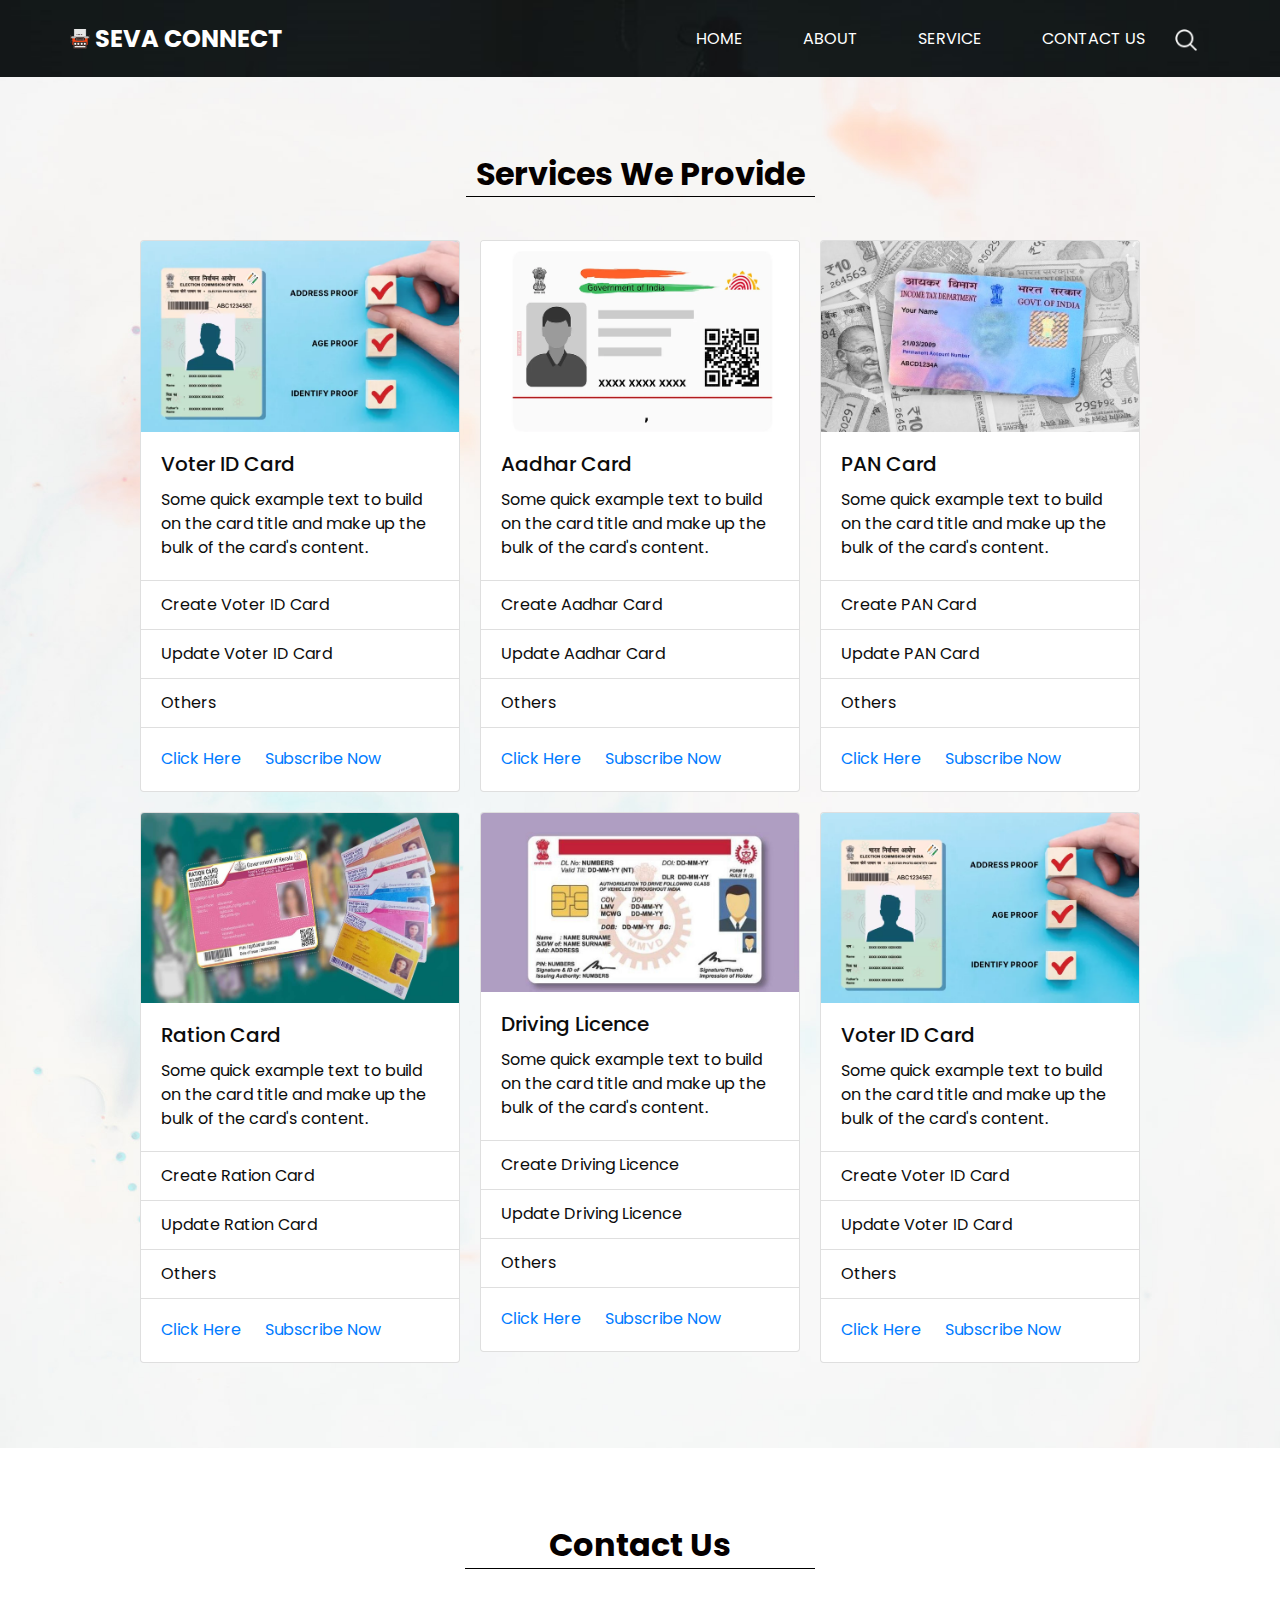
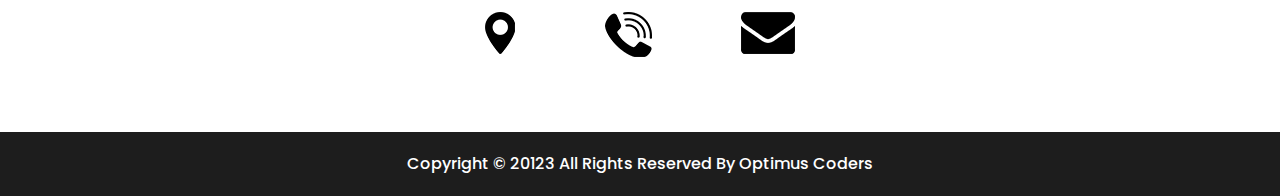
<file: sevaconnect-main/important-cards.html>
<!DOCTYPE html>
<html>

<head>
  <!-- Basic -->
  <meta charset="utf-8" />
  <meta http-equiv="X-UA-Compatible" content="IE=edge" />
  <!-- Mobile Metas -->
  <meta name="viewport" content="width=device-width, initial-scale=1, shrink-to-fit=no" />
  <!-- Site Metas -->
  <meta name="keywords" content="" />
  <meta name="description" content="" />
  <meta name="author" content="" />

  <title>Seva Connect</title>
  <link rel="icon" type="image/x-icon" href="images\favicon-32x32.png">

  <!-- slider stylesheet -->
  <link rel="stylesheet" type="text/css"
    href="https://cdnjs.cloudflare.com/ajax/libs/OwlCarousel2/2.1.3/assets/owl.carousel.min.css" />


  <!-- font wesome stylesheet -->
  <link rel="stylesheet" href="https://maxcdn.bootstrapcdn.com/font-awesome/4.3.0/css/font-awesome.min.css">

  <!-- bootstrap core css -->
  <link rel="stylesheet" type="text/css" href="css/bootstrap.css" />

  <!-- fonts style -->
  <link href="https://fonts.googleapis.com/css?family=Poppins:400,600,700&display=swap" rel="stylesheet">
  <!-- Custom styles for this template -->
  <link href="css/style.css" rel="stylesheet" />
  <!-- responsive style -->
  <link href="css/responsive.css" rel="stylesheet" />
</head>

<body class="sub_page">
  <div class="hero_area">
    <!-- header section strats -->
    <header class="header_section">
      <div class="container">
        <nav class="navbar navbar-expand-lg custom_nav-container pt-3">
          <a class="navbar-brand mr-5" href="index.html">
            <img src="images/logo.png" alt="">
            <span>
              Seva Connect
            </span>
          </a>
          <button class="navbar-toggler" type="button" data-toggle="collapse" data-target="#navbarSupportedContent"
            aria-controls="navbarSupportedContent" aria-expanded="false" aria-label="Toggle navigation">
            <span class="navbar-toggler-icon"></span>
          </button>
          <div class="collapse navbar-collapse" id="navbarSupportedContent">
            <div class="d-flex ml-auto flex-column flex-lg-row align-items-center">
              <ul class="navbar-nav  ">
                <li class="nav-item ">
                  <a class="nav-link" href="index.html">Home <span class="sr-only">(current)</span></a>
                </li>
                <li class="nav-item">
                  <a class="nav-link" href="about.html"> About </a>
                </li>
                <li class="nav-item active">
                  <a class="nav-link" href="service.html"> Service </a>
                </li>
                <li class="nav-item">
                  <a class="nav-link" href="contact.html">Contact us</a>
                </li>
              </ul>
              <form class="form-inline">
                <button class="btn  my-2 my-sm-0 nav_search-btn" type="submit"></button>
              </form>
            </div>
          </div>
        </nav>
      </div>
    </header>
    <!-- end header section -->
  </div>

  <div class="body_bg layout_padding">

    <!-- service section -->

    <section class="service_section ">
        <div class="container">
          <div class="heading_container">
            <h2>
              Services We Provide
            </h2>
          </div>
        </div>
        <div class="container">
          <div class="row" style="justify-content: center;">
            <div class="col-md-20" style="margin: 10px;">
              <div class="card" style="width: 20rem;">
                <img class="card-img-top" src="Important Card Images\voter-id-card.png" alt="Card image cap">
                <div class="card-body">
                  <h5 class="card-title">Voter ID Card</h5>
                  <p class="card-text">Some quick example text to build on the card title and make up the bulk of the card's content.</p>
                </div>
                <ul class="list-group list-group-flush">
                  <li class="list-group-item">Create Voter ID Card</li>
                  <li class="list-group-item">Update Voter ID Card</li>
                  <li class="list-group-item">Others</li>
                </ul>
                <div class="card-body">
                  <a href="voter-id-card.html" class="card-link">Click Here</a>
                  <a href="voter-id-card.html" class="card-link">Subscribe Now</a>
                </div>
              </div>
            </div>
            <div class="col-md-20" style="margin: 10px;">
                <div class="card" style="width: 20rem;">
                  <img class="card-img-top" src="Important Card Images\aadhar-card.png" alt="Card image cap">
                  <div class="card-body">
                    <h5 class="card-title">Aadhar Card</h5>
                    <p class="card-text">Some quick example text to build on the card title and make up the bulk of the card's content.</p>
                  </div>
                  <ul class="list-group list-group-flush">
                    <li class="list-group-item">Create Aadhar Card</li>
                    <li class="list-group-item">Update Aadhar Card</li>
                    <li class="list-group-item">Others</li>
                  </ul>
                  <div class="card-body">
                    <a href="aadhar-card.html" class="card-link">Click Here</a>
                    <a href="#" class="card-link">Subscribe Now</a>
                  </div>
                </div>
              </div>
              <div class="col-md-20" style="margin: 10px;">
                <div class="card" style="width: 20rem;">
                  <img class="card-img-top" src="Important Card Images\pan-card.png" alt="Card image cap">
                  <div class="card-body">
                    <h5 class="card-title">PAN Card</h5>
                    <p class="card-text">Some quick example text to build on the card title and make up the bulk of the card's content.</p>
                  </div>
                  <ul class="list-group list-group-flush">
                    <li class="list-group-item">Create PAN Card</li>
                    <li class="list-group-item">Update PAN Card</li>
                    <li class="list-group-item">Others</li>
                  </ul>
                  <div class="card-body">
                    <a href="pan-card.html" class="card-link">Click Here</a>
                    <a href="pan-card.html" class="card-link">Subscribe Now</a>
                  </div>
                </div>
              </div>
              <div class="col-md-20" style="margin: 10px;">
                <div class="card" style="width: 20rem;">
                  <img class="card-img-top" src="Important Card Images\ration-card.png" alt="Card image cap">
                  <div class="card-body">
                    <h5 class="card-title">Ration Card</h5>
                    <p class="card-text">Some quick example text to build on the card title and make up the bulk of the card's content.</p>
                  </div>
                  <ul class="list-group list-group-flush">
                    <li class="list-group-item">Create Ration Card</li>
                    <li class="list-group-item">Update Ration Card</li>
                    <li class="list-group-item">Others</li>
                  </ul>
                  <div class="card-body">
                    <a href="#" class="card-link">Click Here</a>
                    <a href="#" class="card-link">Subscribe Now</a>
                  </div>
                </div>
              </div>
              <div class="col-md-20" style="margin: 10px;">
                <div class="card" style="width: 20rem;">
                  <img class="card-img-top" src="Important Card Images\driving-licence.png" alt="Card image cap">
                  <div class="card-body">
                    <h5 class="card-title">Driving Licence</h5>
                    <p class="card-text">Some quick example text to build on the card title and make up the bulk of the card's content.</p>
                  </div>
                  <ul class="list-group list-group-flush">
                    <li class="list-group-item">Create Driving Licence</li>
                    <li class="list-group-item">Update Driving Licence</li>
                    <li class="list-group-item">Others</li>
                  </ul>
                  <div class="card-body">
                    <a href="#" class="card-link">Click Here</a>
                    <a href="#" class="card-link">Subscribe Now</a>
                  </div>
                </div>
              </div>
              <div class="col-md-20" style="margin: 10px;">
                <div class="card" style="width: 20rem;">
                  <img class="card-img-top" src="Important Card Images\voter-id-card.png" alt="Card image cap">
                  <div class="card-body">
                    <h5 class="card-title">Voter ID Card</h5>
                    <p class="card-text">Some quick example text to build on the card title and make up the bulk of the card's content.</p>
                  </div>
                  <ul class="list-group list-group-flush">
                    <li class="list-group-item">Create Voter ID Card</li>
                    <li class="list-group-item">Update Voter ID Card</li>
                    <li class="list-group-item">Others</li>
                  </ul>
                  <div class="card-body">
                    <a href="#" class="card-link">Click Here</a>
                    <a href="#" class="card-link">Subscribe Now</a>
                  </div>
                </div>
              </div>
          </div>
          </div>
        </div>
      </section>

    <!-- end service section -->

  </div>
  <!-- info section -->

  <section class="info_section layout_padding">
    <div class="footer_contact">
      <div class="heading_container">
        <h2>
          Contact Us
        </h2>
      </div>
      <div class="box">
        <a href="" class="img-box">
          <img src="images/location.png" alt="" class="img-1">
          <img src="images/location-o.png" alt="" class="img-2">
        </a>
        <a href="" class="img-box">
          <img src="images/call.png" alt="" class="img-1">
          <img src="images/call-o.png" alt="" class="img-2">
        </a>
        <a href="" class="img-box">
          <img src="images/envelope.png" alt="" class="img-1">
          <img src="images/envelope-o.png" alt="" class="img-2">
        </a>
      </div>
    </div>


  </section>


  <!-- end info section -->

  <!-- footer section -->
  <section class="container-fluid footer_section">
    <p>
      Copyright &copy; 20123 All Rights Reserved By
      <a href="">Optimus Coders</a>
    </p>
  </section>
  <!-- footer section -->

  <script type="text/javascript" src="js/jquery-3.4.1.min.js"></script>
  <script type="text/javascript" src="js/bootstrap.js"></script>

</body>

</html>
</file>
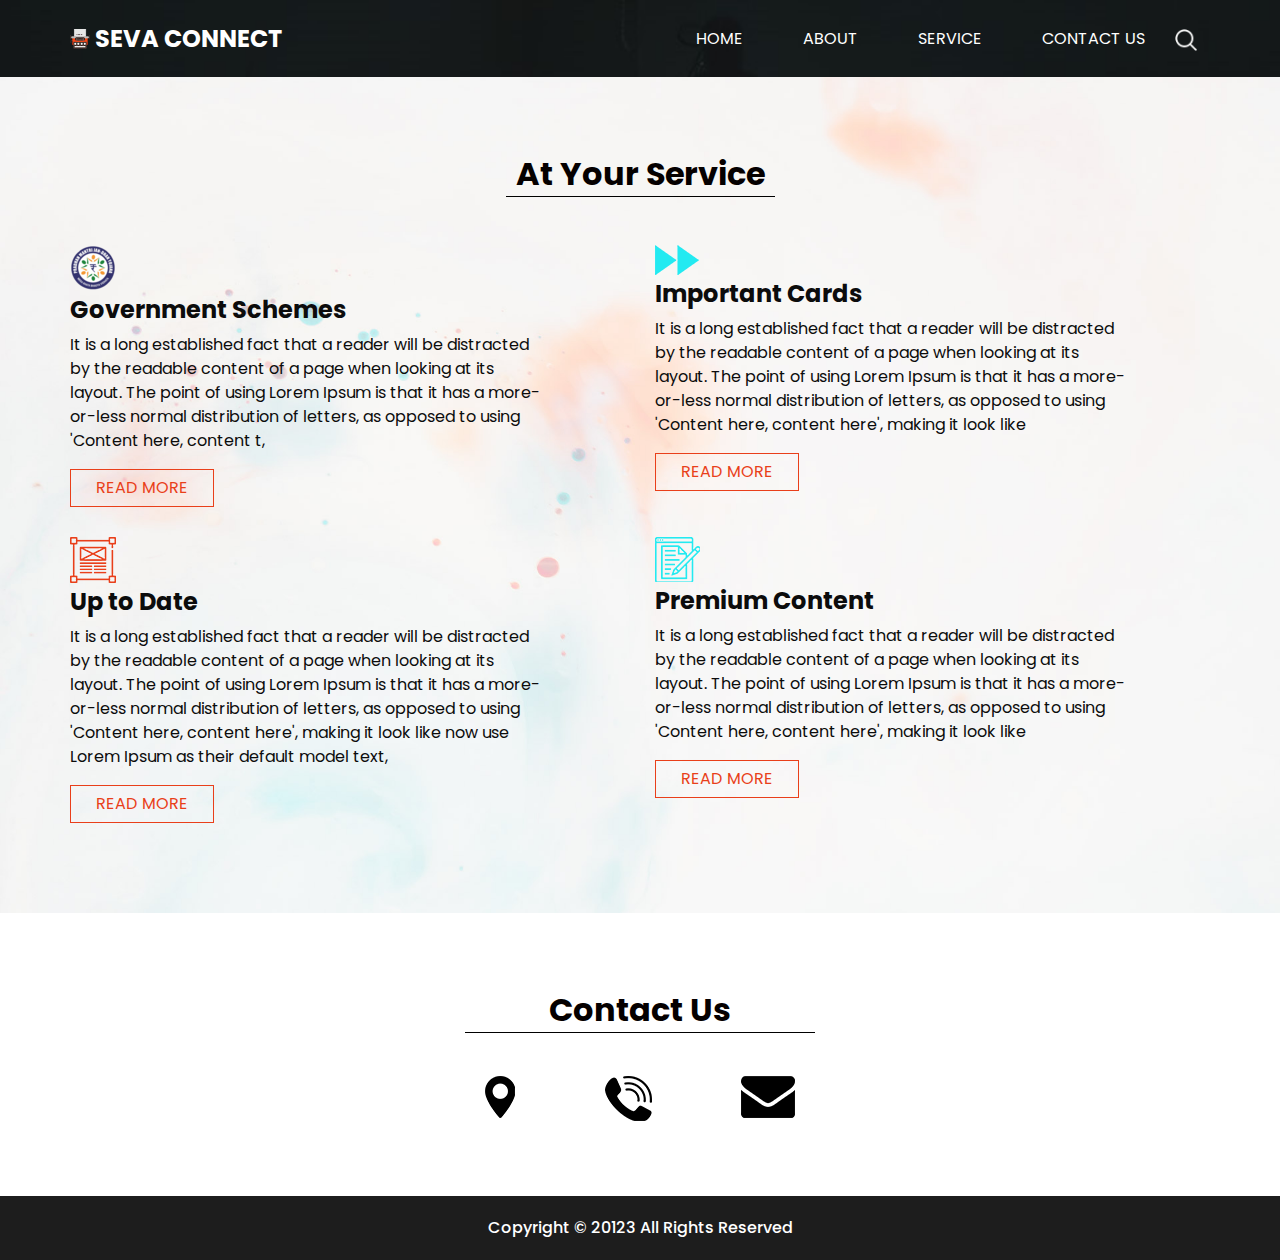
<file: sevaconnect-main/service.html>
<!DOCTYPE html>
<html>

<head>
  <!-- Basic -->
  <meta charset="utf-8" />
  <meta http-equiv="X-UA-Compatible" content="IE=edge" />
  <!-- Mobile Metas -->
  <meta name="viewport" content="width=device-width, initial-scale=1, shrink-to-fit=no" />
  <!-- Site Metas -->
  <meta name="keywords" content="" />
  <meta name="description" content="" />
  <meta name="author" content="" />

  <title>Seva Connect</title>
  <link rel="icon" type="image/x-icon" href="images\favicon-32x32.png">

  <!-- slider stylesheet -->
  <link rel="stylesheet" type="text/css"
    href="https://cdnjs.cloudflare.com/ajax/libs/OwlCarousel2/2.1.3/assets/owl.carousel.min.css" />


  <!-- font wesome stylesheet -->
  <link rel="stylesheet" href="https://maxcdn.bootstrapcdn.com/font-awesome/4.3.0/css/font-awesome.min.css">

  <!-- bootstrap core css -->
  <link rel="stylesheet" type="text/css" href="css/bootstrap.css" />

  <!-- fonts style -->
  <link href="https://fonts.googleapis.com/css?family=Poppins:400,600,700&display=swap" rel="stylesheet">
  <!-- Custom styles for this template -->
  <link href="css/style.css" rel="stylesheet" />
  <!-- responsive style -->
  <link href="css/responsive.css" rel="stylesheet" />
</head>

<body class="sub_page">
  <div class="hero_area">
    <!-- header section strats -->
    <header class="header_section">
      <div class="container">
        <nav class="navbar navbar-expand-lg custom_nav-container pt-3">
          <a class="navbar-brand mr-5" href="index.html">
            <img src="images/logo.png" alt="">
            <span>
              Seva Connect
            </span>
          </a>
          <button class="navbar-toggler" type="button" data-toggle="collapse" data-target="#navbarSupportedContent"
            aria-controls="navbarSupportedContent" aria-expanded="false" aria-label="Toggle navigation">
            <span class="navbar-toggler-icon"></span>
          </button>
          <div class="collapse navbar-collapse" id="navbarSupportedContent">
            <div class="d-flex ml-auto flex-column flex-lg-row align-items-center">
              <ul class="navbar-nav  ">
                <li class="nav-item ">
                  <a class="nav-link" href="index.html">Home <span class="sr-only">(current)</span></a>
                </li>
                <li class="nav-item">
                  <a class="nav-link" href="about.html"> About </a>
                </li>
                <li class="nav-item active">
                  <a class="nav-link" href="service.html"> Service </a>
                </li>
                <li class="nav-item">
                  <a class="nav-link" href="contact.html">Contact us</a>
                </li>
              </ul>
              <form class="form-inline">
                <button class="btn  my-2 my-sm-0 nav_search-btn" type="submit"></button>
              </form>
            </div>
          </div>
        </nav>
      </div>
    </header>
    <!-- end header section -->
  </div>

  <div class="body_bg layout_padding">

      <!-- service section -->

  <section class="service_section ">
    <div class="container">
      <div class="heading_container">
        <h2>
          At Your Service
        </h2>
      </div>
    </div>
    <div class="container">
      <div class="row">
        <div class="col-md-6">
          <div class="box">
            <div class="img-box">
              <img src="images/s-1.png" alt="">
            </div>
            <h4>
              <b>Government Schemes</b>
            </h4>
            <p>
              It is a long established fact that a reader will be distracted by the readable content of a page when
              looking at its layout. The point of using Lorem Ipsum is that it has a more-or-less normal distribution
              of
              letters, as opposed to using 'Content here, content t,
            </p>
            <a href="">
              Read More
            </a>
          </div>
        </div>
        <div class="col-md-6">
          <div class="box align-items-end align-items-md-start text-right text-md-left">
            <div class="img-box">
              <img src="images/s-2.png" alt="">
            </div>
            <h4>
              <b>Important Cards</b>
            </h4>
            <p>
              It is a long established fact that a reader will be distracted by the readable content of a page when
              looking at its layout. The point of using Lorem Ipsum is that it has a more-or-less normal distribution
              of
              letters, as opposed to using 'Content here, content here', making it look like
            </p>
            <a href="">
              Read More
            </a>
          </div>
        </div>
      </div>
      <div class="row">
        <div class="col-md-6">
          <div class="box">
            <div class="img-box">
              <img src="images/s-3.png" alt="">
            </div>
            <h4>
              <b>Up to Date</b>
            </h4>
            <p>
              It is a long established fact that a reader will be distracted by the readable content of a page when
              looking at its layout. The point of using Lorem Ipsum is that it has a more-or-less normal distribution
              of
              letters, as opposed to using 'Content here, content here', making it look like now use Lorem Ipsum as
              their default model text,
            </p>
            <a href="">
              Read More
            </a>
          </div>
        </div>
        <div class="col-md-6">
          <div class="box align-items-end align-items-md-start text-right text-md-left">
            <div class="img-box">
              <img src="images/s-4.png" alt="">
            </div>
            <h4>
              <b>Premium Content</b>
            </h4>
            <p>
              It is a long established fact that a reader will be distracted by the readable content of a page when
              looking at its layout. The point of using Lorem Ipsum is that it has a more-or-less normal distribution
              of
              letters, as opposed to using 'Content here, content here', making it look like
            </p>
            <a href="">
              Read More
            </a>
          </div>
        </div>
      </div>
    </div>
  </section>

  <!-- end service section -->

  </div>
  <!-- info section -->

  <section class="info_section layout_padding">
    <div class="footer_contact">
      <div class="heading_container">
        <h2>
          Contact Us
        </h2>
      </div>
      <div class="box">
        <a href="" class="img-box">
          <img src="images/location.png" alt="" class="img-1">
          <img src="images/location-o.png" alt="" class="img-2">
        </a>
        <a href="" class="img-box">
          <img src="images/call.png" alt="" class="img-1">
          <img src="images/call-o.png" alt="" class="img-2">
        </a>
        <a href="" class="img-box">
          <img src="images/envelope.png" alt="" class="img-1">
          <img src="images/envelope-o.png" alt="" class="img-2">
        </a>
      </div>
    </div>


  </section>


  <!-- end info section -->

  <!-- footer section -->
  <section class="container-fluid footer_section">
    <p>
      Copyright &copy; 20123 All Rights Reserved 
     
    </p>
  </section>
  <!-- footer section -->

  <script type="text/javascript" src="js/jquery-3.4.1.min.js"></script>
  <script type="text/javascript" src="js/bootstrap.js"></script>

</body>

</html>
</file>
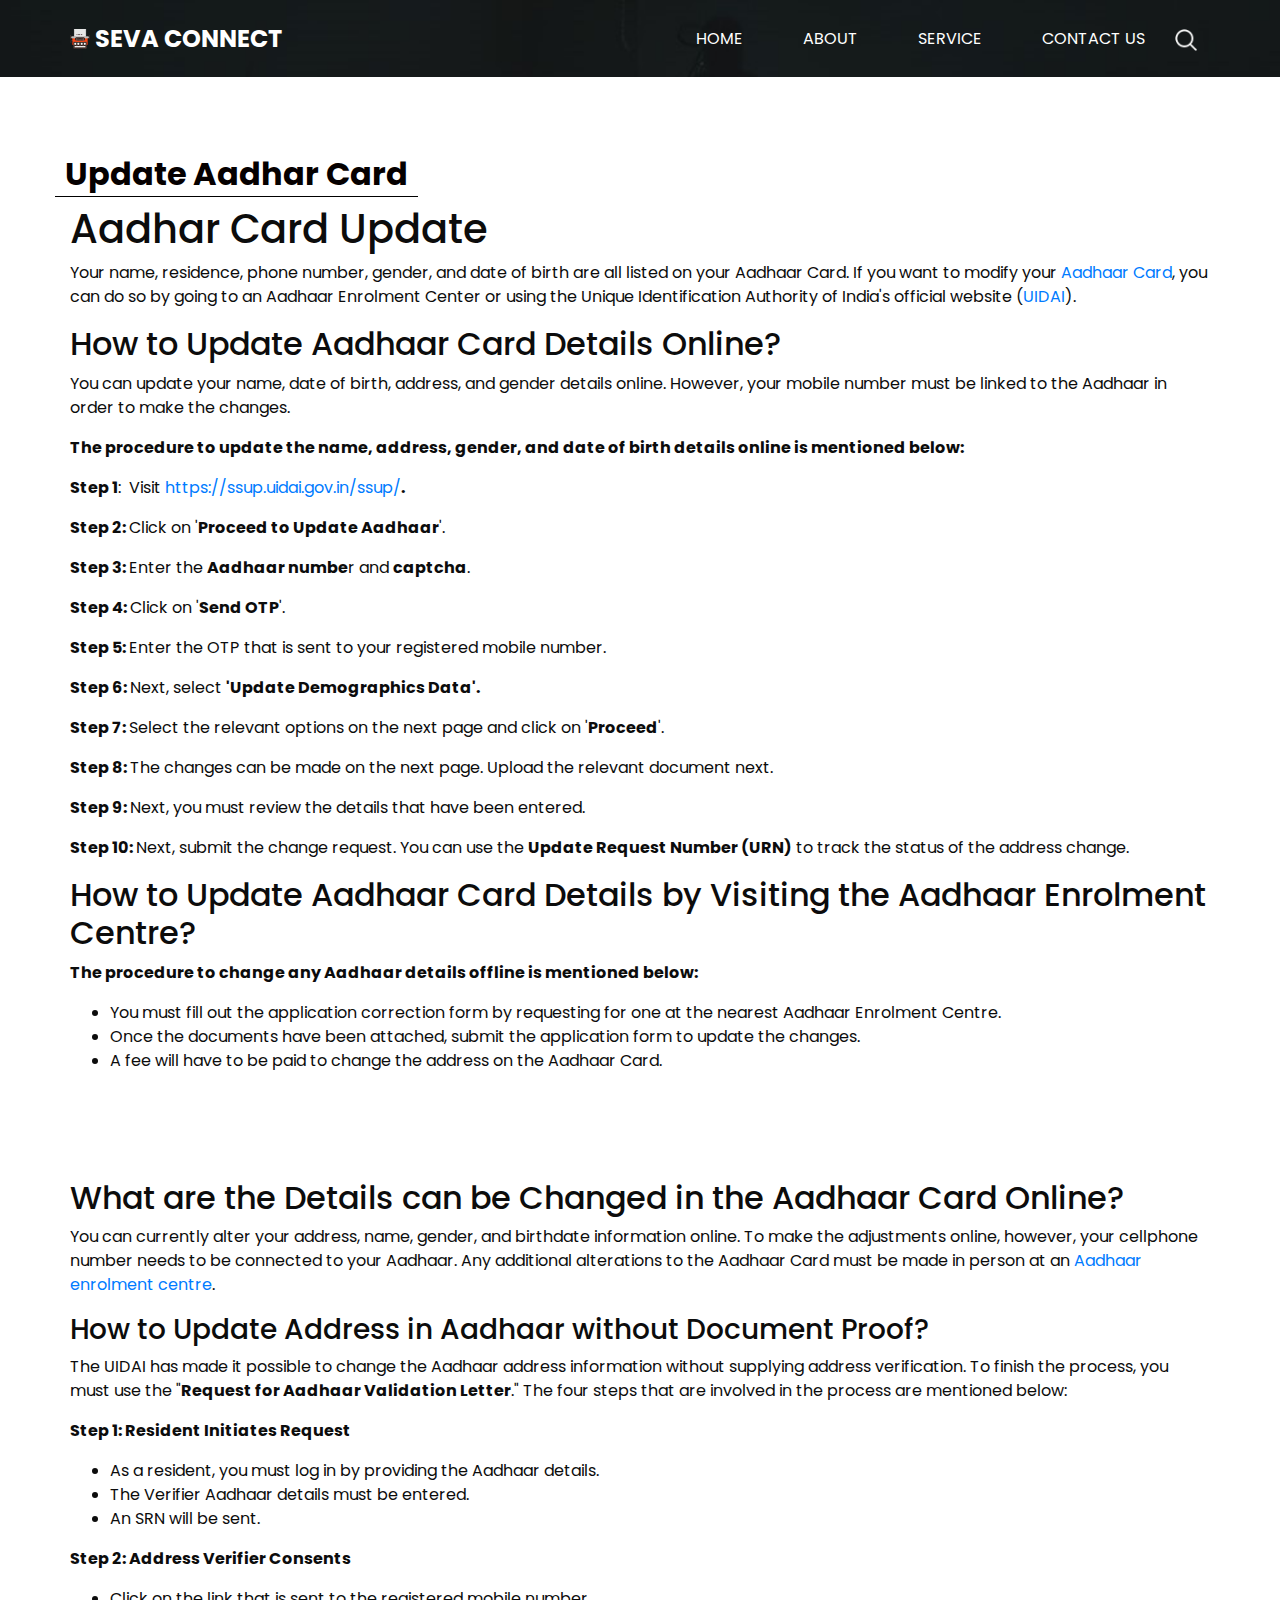
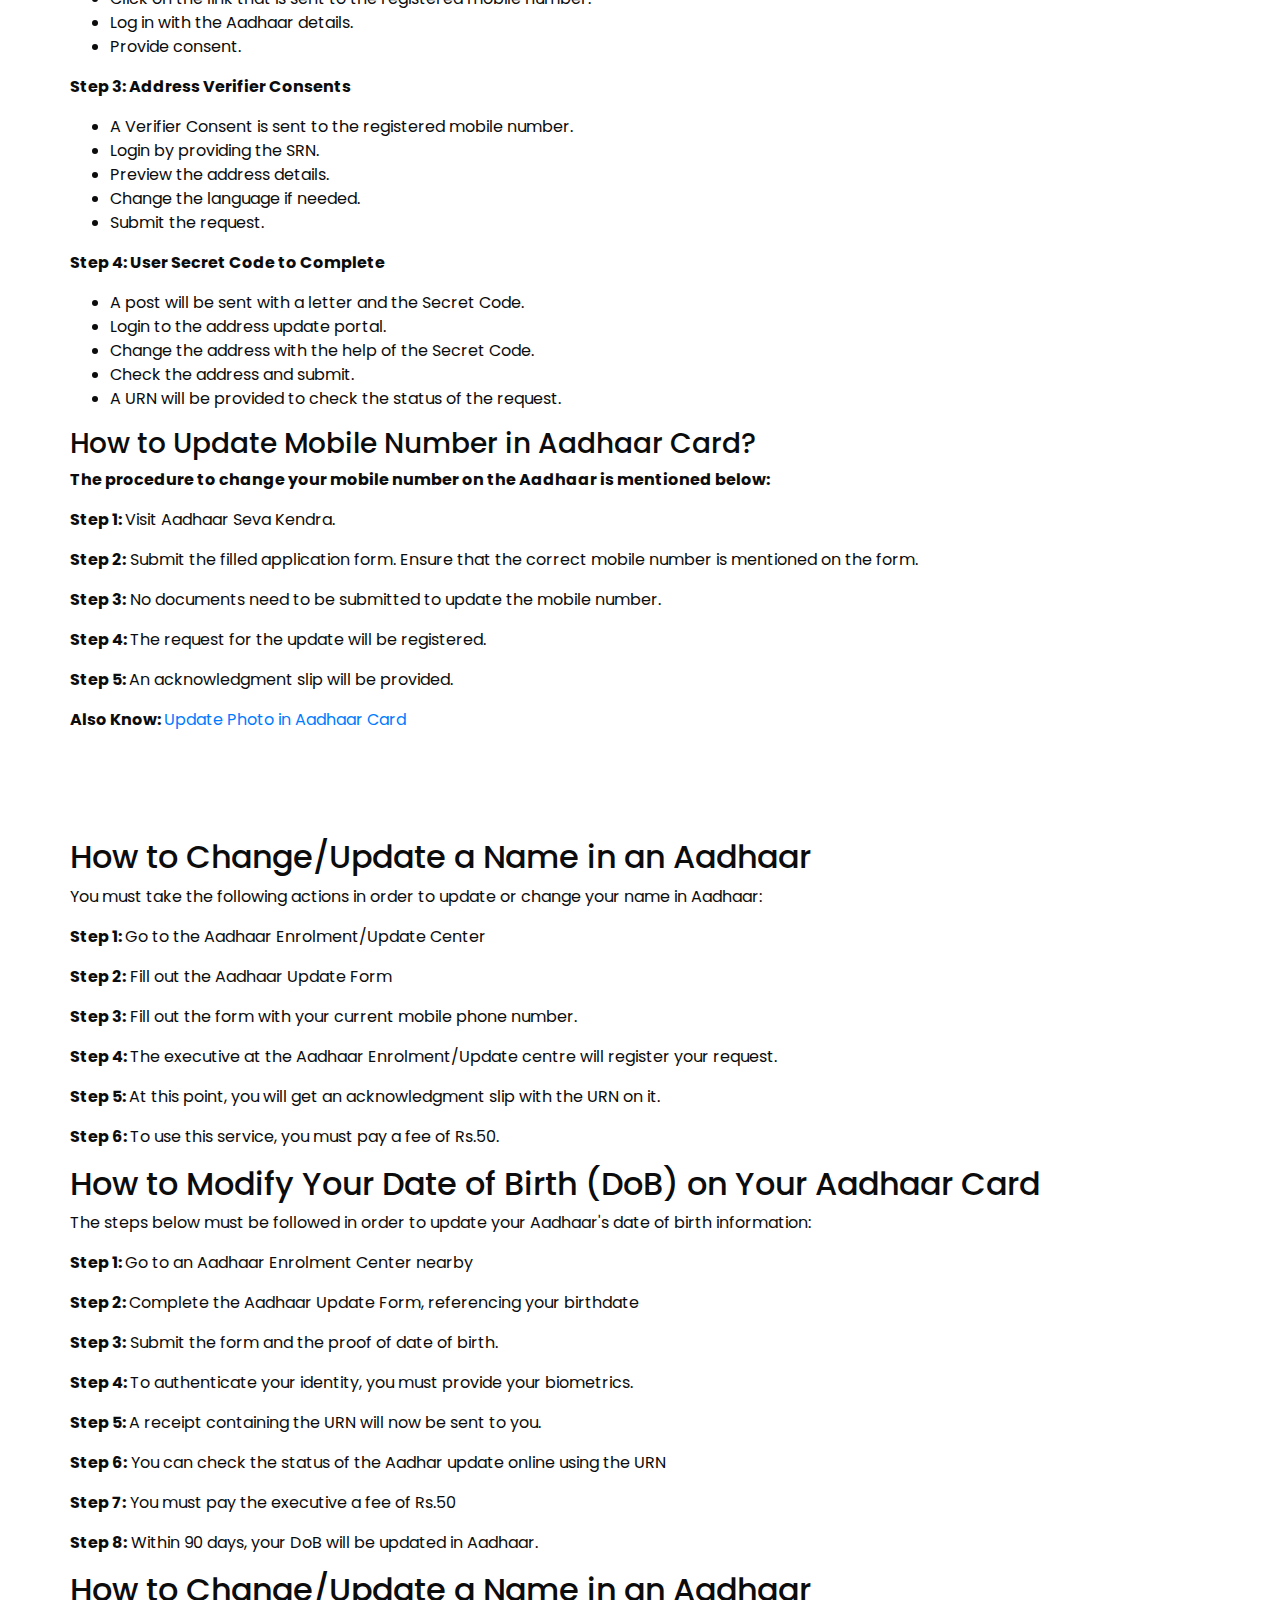
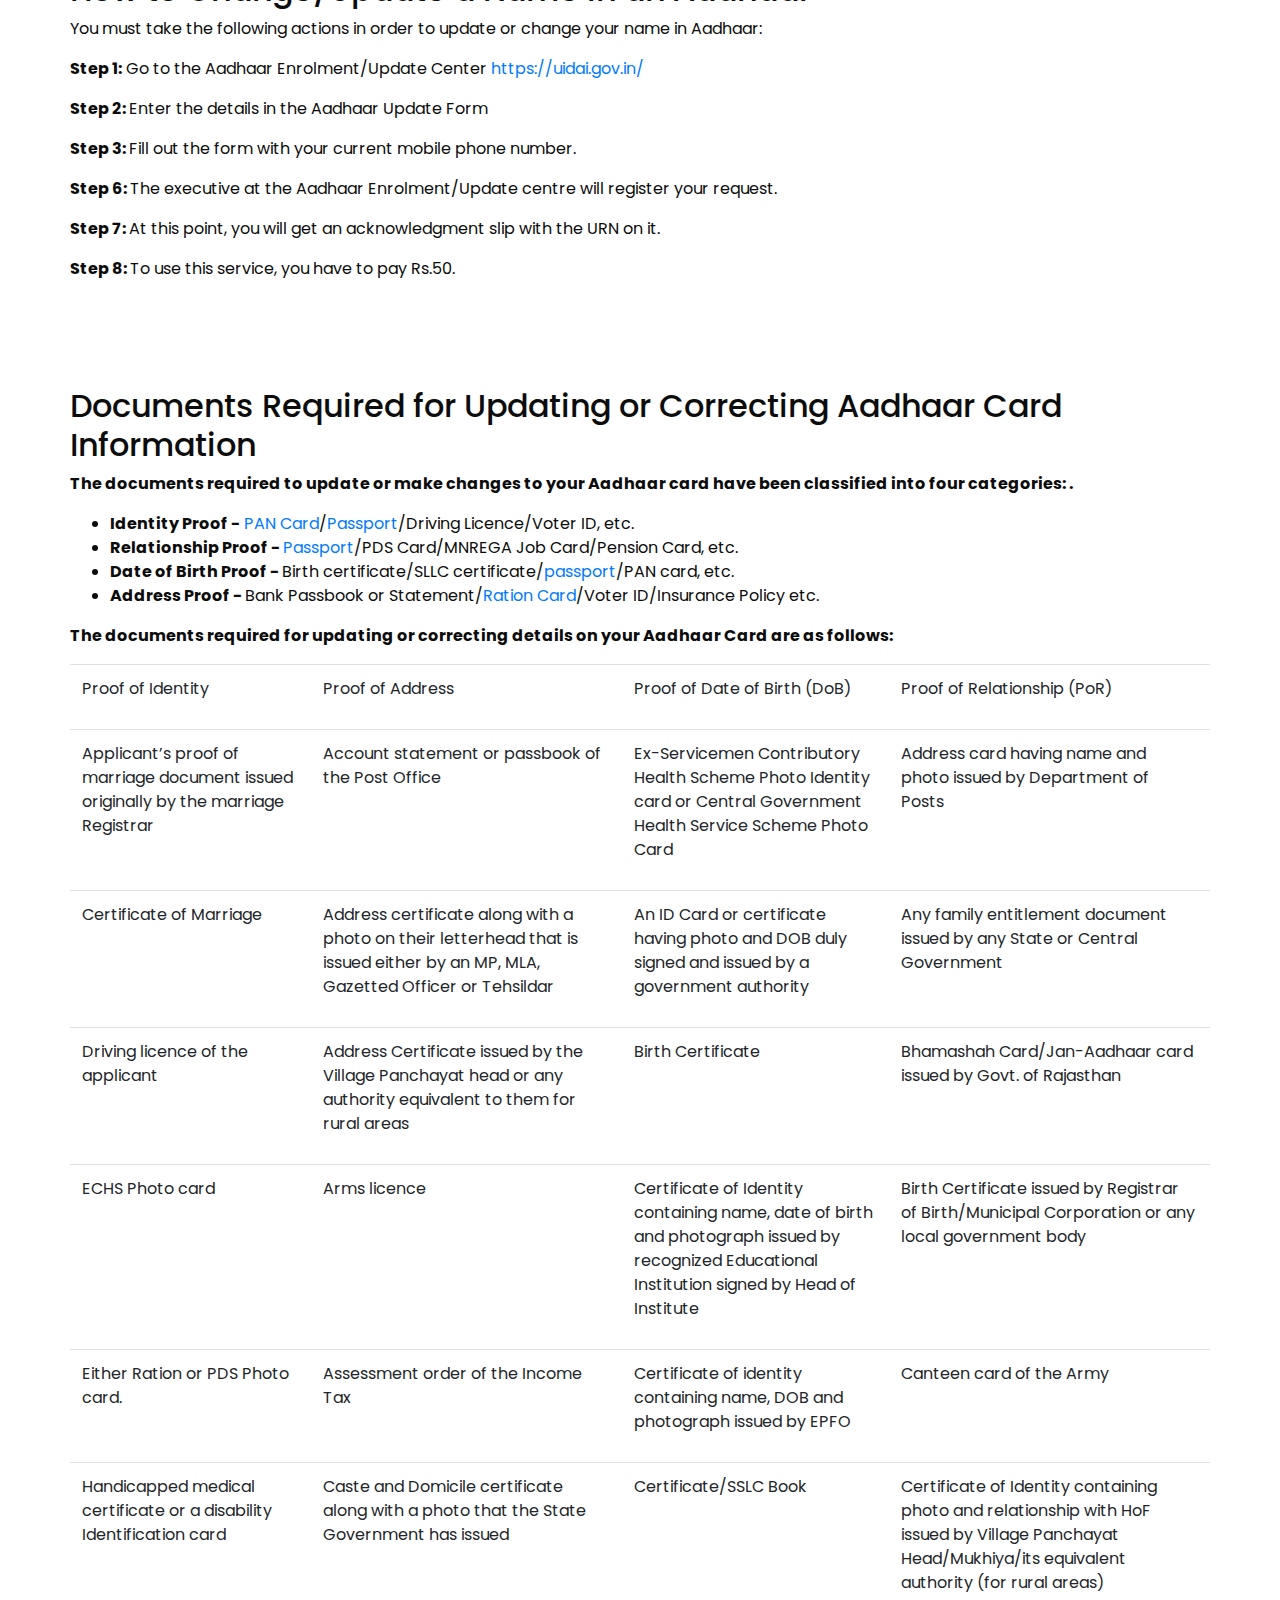
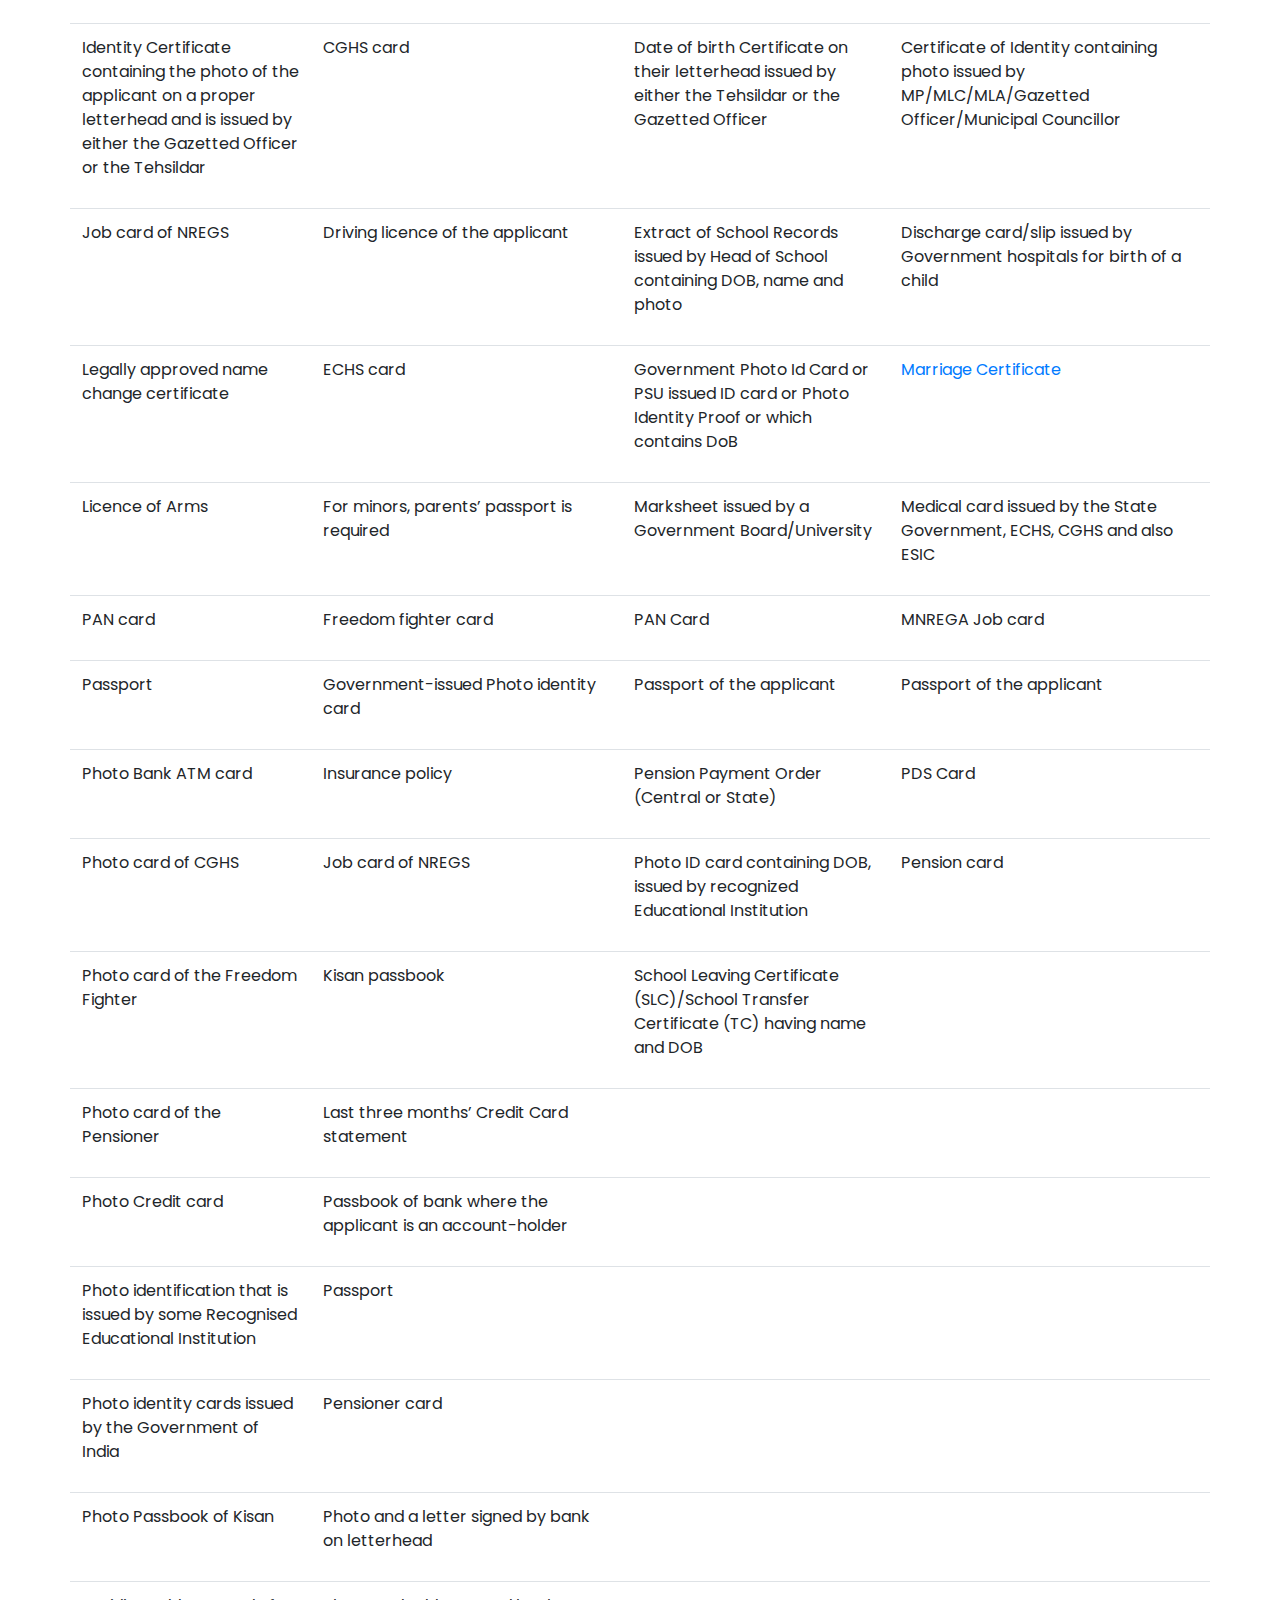
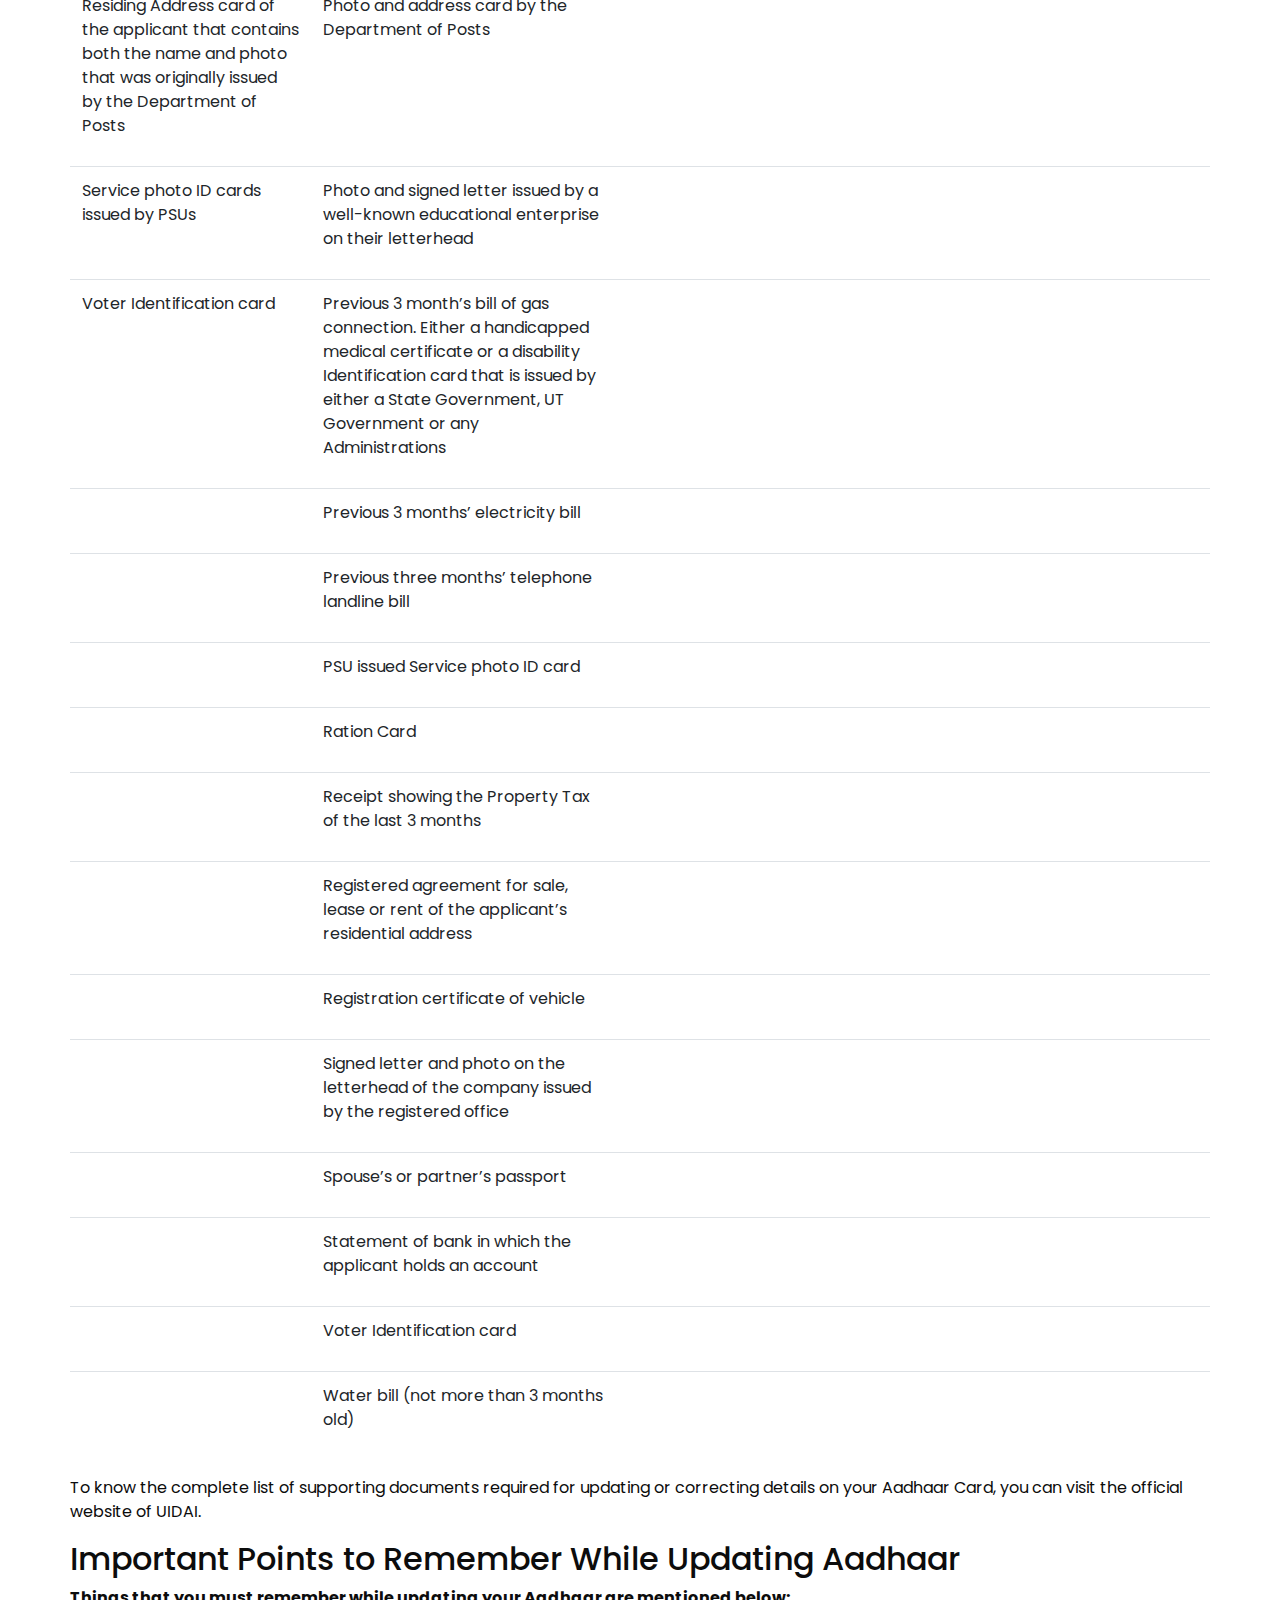
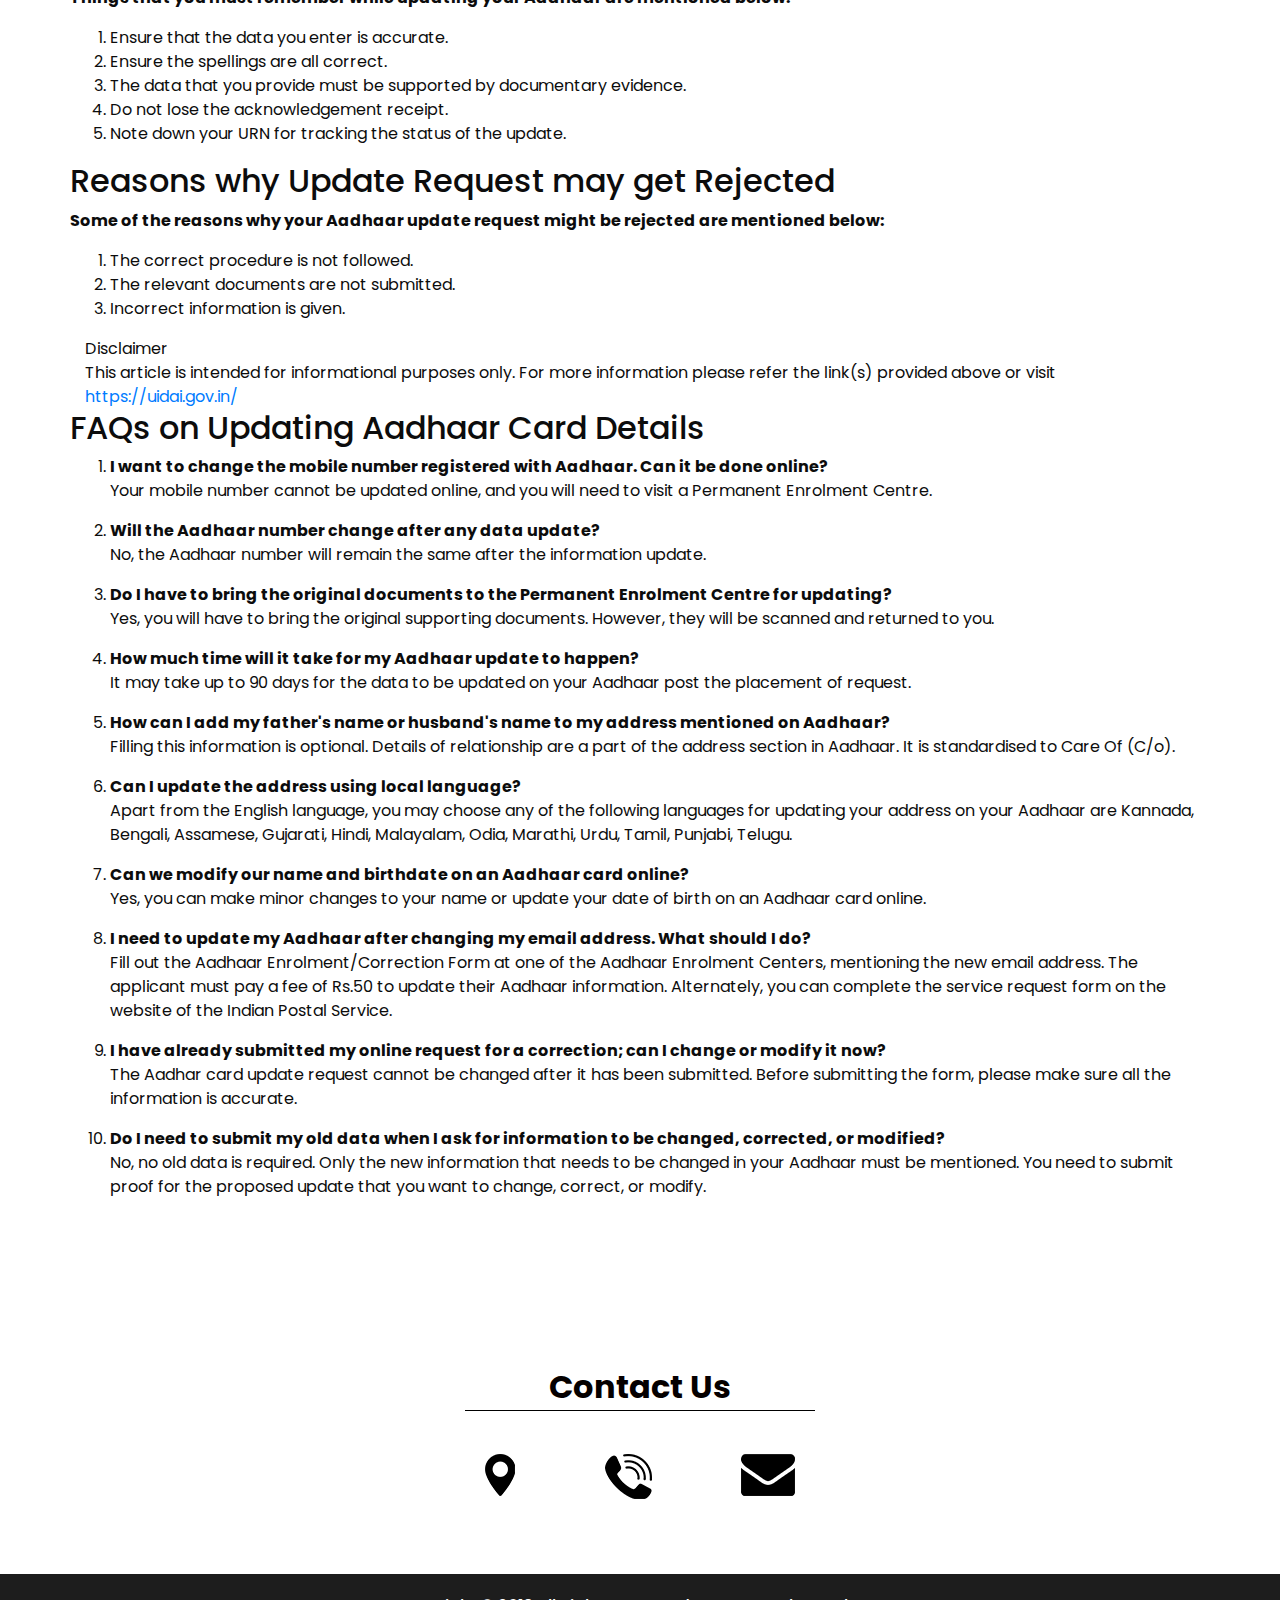
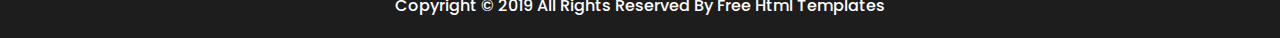
<file: sevaconnect-main/update-aadhar.html>
<!DOCTYPE html>
<html>

<head>
    <!-- Basic -->
    <meta charset="utf-8" />
    <meta http-equiv="X-UA-Compatible" content="IE=edge" />
    <!-- Mobile Metas -->
    <meta name="viewport" content="width=device-width, initial-scale=1, shrink-to-fit=no" />
    <!-- Site Metas -->
    <meta name="keywords" content="" />
    <meta name="description" content="" />
    <meta name="author" content="" />

    <title>Seva Connect</title>
    <link rel="icon" type="image/x-icon" href="images\favicon-32x32.png">

    <!-- slider stylesheet -->
    <link rel="stylesheet" type="text/css"
        href="https://cdnjs.cloudflare.com/ajax/libs/OwlCarousel2/2.1.3/assets/owl.carousel.min.css" />


    <!-- font wesome stylesheet -->
    <link rel="stylesheet" href="https://maxcdn.bootstrapcdn.com/font-awesome/4.3.0/css/font-awesome.min.css">

    <!-- bootstrap core css -->
    <link rel="stylesheet" type="text/css" href="css/bootstrap.css" />

    <!-- fonts style -->
    <link href="https://fonts.googleapis.com/css?family=Poppins:400,600,700&display=swap" rel="stylesheet">
    <!-- Custom styles for this template -->
    <link href="css/style.css" rel="stylesheet" />
    <!-- responsive style -->
    <link href="css/responsive.css" rel="stylesheet" />
</head>

<body class="sub_page">
    <div class="hero_area">
        <!-- header section strats -->
        <header class="header_section">
            <div class="container">
                <nav class="navbar navbar-expand-lg custom_nav-container pt-3">
                    <a class="navbar-brand mr-5" href="index.html">
                        <img src="images/logo.png" alt="">
                        <span>
                            Seva Connect
                        </span>
                    </a>
                    <button class="navbar-toggler" type="button" data-toggle="collapse"
                        data-target="#navbarSupportedContent" aria-controls="navbarSupportedContent"
                        aria-expanded="false" aria-label="Toggle navigation">
                        <span class="navbar-toggler-icon"></span>
                    </button>
                    <div class="collapse navbar-collapse" id="navbarSupportedContent">
                        <div class="d-flex ml-auto flex-column flex-lg-row align-items-center">
                            <ul class="navbar-nav  ">
                                <li class="nav-item ">
                                    <a class="nav-link" href="index.html">Home <span
                                            class="sr-only">(current)</span></a>
                                </li>
                                <li class="nav-item active">
                                    <a class="nav-link" href="about.html"> About </a>
                                </li>
                                <li class="nav-item">
                                    <a class="nav-link" href="service.html"> Service </a>
                                </li>
                                <li class="nav-item">
                                    <a class="nav-link" href="contact.html">Contact us</a>
                                </li>
                            </ul>
                            <form class="form-inline">
                                <button class="btn  my-2 my-sm-0 nav_search-btn" type="submit"></button>
                            </form>
                        </div>
                    </div>
                </nav>
            </div>
        </header>
        <!-- end header section -->
    </div>

    <!-- about section -->

    <section class="about_section layout_padding">
        <div class="container">
            <div class="row">
                <div class="col-md-15">
                    <div class="" style="justify-content: center;">
                        <div class="heading_container">
                            <h2>
                                Update Aadhar Card
                            </h2>
                        </div>
                        <div class="thirteen wide computer sixteen wide mobile thirteen wide tablet column">
                            <div class="ui container mt-lg">
                                <div style="min-height: 0px;">
                                    <div class="page-title mb-lg clearfix">
                                        <h1 class="ui header">Aadhar Card Update</h1>
                                    </div>
                                </div>
                                <div data-inline-banner-position="PAGE_TITLE"></div>
                            </div>
                            <div class="ui container"></div>
                            <div class="ui container">
                                <div class="ui large basic segment p-z text-underline">
                                    <div>
                                        <p>Your name, residence, phone number, gender, and date of birth are all listed
                                            on your Aadhaar Card. If you want to modify your <a
                                                href="https://www.bankbazaar.com/aadhar-card.html"
                                                target="_blank">Aadhaar Card</a>, you can do so by going to an Aadhaar
                                            Enrolment Center or using the Unique Identification Authority of India's
                                            official website (<a href="/aadhar-card/uidai.html"
                                                target="_blank">UIDAI</a>).&nbsp;</p>
                                        <h2 id="how_to_update_a_1" class="ui header">How to Update Aadhaar Card Details
                                            Online?</h2>
                                        <p>You can update your name, date of birth, address, and gender details online.
                                            However, your mobile number must be linked to the Aadhaar in order to make
                                            the changes.</p>
                                        <p><strong>The procedure to update the name, address, gender, and date of birth
                                                details online is mentioned below:</strong></p>
                                        <p><strong>Step 1</strong>:&nbsp; Visit <a
                                                href="https://ssup.uidai.gov.in/ssup/."
                                                target="_blank">https://ssup.uidai.gov.in/ssup/</a><strong>.</strong>
                                        </p>
                                        <p><strong>Step 2:&nbsp;</strong>Click on '<strong>Proceed to Update
                                                Aadhaar</strong>'.</p>
                                        <p><strong>Step 3:&nbsp;</strong>Enter the <strong>Aadhaar numbe</strong>r and
                                            <strong>captcha</strong>.</p>
                                        <p><strong>Step 4:&nbsp;</strong>Click on '<strong>Send OTP</strong>'.</p>
                                        <p><strong>Step 5:&nbsp;</strong>Enter the OTP that is sent to your registered
                                            mobile number.</p>
                                        <p><strong>Step 6:&nbsp;</strong>Next, select <strong>'Update Demographics
                                                Data'.</strong></p>
                                        <p><strong>Step 7:&nbsp;</strong>Select the relevant options on the next page
                                            and click on '<strong>Proceed</strong>'.</p>
                                        <p><strong>Step 8:&nbsp;</strong>The changes can be made on the next page.
                                            Upload the relevant document next.</p>
                                        <p><strong>Step 9:&nbsp;</strong>Next, you must review the details that have
                                            been entered.</p>
                                        <p><strong>Step 10:&nbsp;</strong>Next, submit the change request. You can use
                                            the <strong>Update Request Number (URN)</strong> to track the status of the
                                            address change.</p>
                                        
                                        <h2 id="how_to_update_a_2" class="ui header">How to Update Aadhaar Card Details
                                            by Visiting the Aadhaar Enrolment Centre?</h2>
                                        <p><strong>The procedure to change any Aadhaar details offline is mentioned
                                                below:</strong></p>
                                        <ul role="list" class="ui list">
                                            <li role="listitem" class="">You must fill out the application correction
                                                form by requesting for one at the nearest Aadhaar Enrolment Centre.</li>
                                            <li role="listitem" class="">Once the documents have been attached, submit
                                                the application form to update the changes.</li>
                                            <li role="listitem" class="">A fee will have to be paid to change the
                                                address on the Aadhaar Card.</li>
                                        </ul>
                                        <div data-inline-ad-position="HUNGRY_FOR_MORE">
                                            <div id="div-gpt-ad-1668487659882-0" class="mt-lg mb-lg"
                                                style="width: 728px; height: 90px;"
                                                data-google-query-id="CIqWxtPKov8CFUSLcAodiRwIMg">
                                                <div id="google_ads_iframe_/21827354562/Desktop1_728x90(New)_0__container__"
                                                    style="border: 0pt none; width: 728px; height: 0px;"></div>
                                            </div>
                                        </div>
                                        <h2 id="what_are_the_de_3" class="ui header">What are the Details can be Changed
                                            in the Aadhaar Card Online?</h2>
                                        <p>You can currently alter your address, name, gender, and birthdate information
                                            online. To make the adjustments online, however, your cellphone number needs
                                            to be connected to your Aadhaar. Any additional alterations to the Aadhaar
                                            Card must be made in person at an <a
                                                href="/aadhar-card/search-for-aadhaar-card-enrolment-centre.html"
                                                target="_blank">Aadhaar enrolment centre</a>.&nbsp;</p>
                                        <h3 id="how_to_update_a_4" class="ui header">How to Update Address in Aadhaar
                                            without Document Proof?</h3>
                                        <p>The UIDAI has made it possible to change the Aadhaar address information
                                            without supplying address verification. To finish the process, you must use
                                            the "<strong>Request for Aadhaar Validation Letter</strong>." The four steps
                                            that are involved in the process are mentioned below:</p>
                                        <p><strong>Step 1:&nbsp;</strong><strong>Resident Initiates Request</strong></p>
                                        <ul role="list" class="ui list">
                                            <li role="listitem" class="">As a resident, you must log in by providing the
                                                Aadhaar details.</li>
                                            <li role="listitem" class="">The Verifier Aadhaar details must be entered.
                                            </li>
                                            <li role="listitem" class="">An SRN will be sent.</li>
                                        </ul>
                                        <p><strong>Step 2:&nbsp;</strong><strong>Address Verifier Consents</strong></p>
                                        <ul role="list" class="ui list">
                                            <li role="listitem" class="">Click on the link that is sent to the
                                                registered mobile number.</li>
                                            <li role="listitem" class="">Log in with the Aadhaar details.</li>
                                            <li role="listitem" class="">Provide consent.</li>
                                        </ul>
                                        <p><strong>Step 3:&nbsp;</strong><strong>Address Verifier Consents</strong></p>
                                        <ul role="list" class="ui list">
                                            <li role="listitem" class="">A Verifier Consent is sent to the registered
                                                mobile number.</li>
                                            <li role="listitem" class="">Login by providing the SRN.</li>
                                            <li role="listitem" class="">Preview the address details.</li>
                                            <li role="listitem" class="">Change the language if needed.</li>
                                            <li role="listitem" class="">Submit the request.</li>
                                        </ul>
                                        <p><strong>Step 4:&nbsp;</strong><strong>User Secret Code to Complete</strong>
                                        </p>
                                        <ul role="list" class="ui list">
                                            <li role="listitem" class="">A post will be sent with a letter and the
                                                Secret Code.</li>
                                            <li role="listitem" class="">Login to the address update portal.</li>
                                            <li role="listitem" class="">Change the address with the help of the Secret
                                                Code.</li>
                                            <li role="listitem" class="">Check the address and submit.</li>
                                            <li role="listitem" class="">A URN will be provided to check the status of
                                                the request.</li>
                                        </ul>
                                        
                                        <h3 id="how_to_update_m_5" class="ui header">How to Update Mobile Number in
                                            Aadhaar Card?</h3>
                                        <p><strong>The procedure to change your mobile number on the Aadhaar is
                                                mentioned below:</strong></p>
                                        <p><strong>Step 1: </strong>Visit Aadhaar Seva Kendra.</p>
                                        <p><strong>Step 2:</strong> Submit the filled application form. Ensure that the
                                            correct mobile number is mentioned on the form.</p>
                                        <p><strong>Step 3:</strong> No documents need to be submitted to update the
                                            mobile number.</p>
                                        <p><strong>Step 4: </strong>The request for the update will be registered.</p>
                                        <p><strong>Step 5: </strong>An acknowledgment slip will be provided.</p>
                                        <p><strong>Also Know:&nbsp;</strong><a
                                                href="/aadhar-card/aadhar-photo-update.html" target="_blank">Update
                                                Photo in Aadhaar Card&nbsp;</a></p>
                                        <div data-inline-ad-position="HUNGRY_FOR_MORE">
                                            <div id="div-gpt-ad-1668487721213-0" class="mt-lg mb-lg"
                                                style="width: 728px; height: 90px;"
                                                data-google-query-id="CILtxdPKov8CFQhAnQkdrKMM_w">
                                                <div id="google_ads_iframe_/21827354562/Desktop2_728x90(New)_0__container__"
                                                    style="border: 0pt none; width: 728px; height: 0px;"></div>
                                            </div>
                                        </div>
                                        <h2 id="how_to_change/u_6" class="ui header">How to Change/Update a Name in an
                                            Aadhaar&nbsp;</h2>
                                        <p>You must take the following actions in order to update or change your name in
                                            Aadhaar:&nbsp;</p>
                                        <p><strong>Step 1: </strong>Go to the Aadhaar Enrolment/Update
                                            Center&nbsp;&nbsp;</p>
                                        <p><strong>Step 2:</strong> Fill out the Aadhaar Update Form&nbsp;</p>
                                        <p><strong>Step 3:</strong> Fill out the form with your current mobile phone
                                            number.&nbsp;</p>
                                        <p><strong>Step 4: </strong>The executive at the Aadhaar Enrolment/Update centre
                                            will register your request.&nbsp;</p>
                                        <p><strong>Step 5: </strong>At this point, you will get an acknowledgment slip
                                            with the URN on it.&nbsp;</p>
                                        <p><strong>Step 6: </strong>To use this service, you must pay a fee of
                                            Rs.50.&nbsp;</p>
                                        <h2 id="how_to_modify_y_7" class="ui header">How to Modify Your Date of Birth
                                            (DoB) on Your Aadhaar Card&nbsp;</h2>
                                        <p>The steps below must be followed in order to update your Aadhaar's date of
                                            birth information:&nbsp;</p>
                                        <p><strong>Step 1: </strong>Go to an Aadhaar Enrolment Center nearby&nbsp;&nbsp;
                                        </p>
                                        <p><strong>Step 2: </strong>Complete the Aadhaar Update Form, referencing your
                                            birthdate&nbsp;</p>
                                        <p><strong>Step 3:</strong> Submit the form and the proof of date of
                                            birth.&nbsp;</p>
                                        <p><strong>Step 4: </strong>To authenticate your identity, you must provide your
                                            biometrics.&nbsp;</p>
                                        <p><strong>Step 5: </strong>A receipt containing the URN will now be sent to
                                            you.&nbsp;</p>
                                        <p><strong>Step 6:</strong> You can check the status of the Aadhar update online
                                            using the URN&nbsp;&nbsp;</p>
                                        <p><strong>Step 7:</strong> You must pay the executive a fee of Rs.50&nbsp;</p>
                                        <p><strong>Step 8:</strong> Within 90 days, your DoB will be updated in
                                            Aadhaar.&nbsp;</p>
                                        
                                        <h2 id="how_to_change/u_8" class="ui header">How to Change/Update a Name in an
                                            Aadhaar&nbsp;</h2>
                                        <p>You must take the following actions in order to update or change your name in
                                            Aadhaar:&nbsp;</p>
                                        <p><strong>Step 1:</strong> Go to the Aadhaar Enrolment/Update Center <a
                                                href="https://uidai.gov.in/" target="_blank"
                                                rel="noreferrer noopener">https://uidai.gov.in/</a>&nbsp;&nbsp;</p>
                                        <p><strong>Step 2: </strong>Enter the details in the Aadhaar Update
                                            Form&nbsp;&nbsp;</p>
                                        <p><strong>Step 3: </strong>Fill out the form with your current mobile phone
                                            number.&nbsp;</p>
                                        <p><strong>Step 6: </strong>The executive at the Aadhaar Enrolment/Update centre
                                            will register your request.&nbsp;</p>
                                        <p><strong>Step 7: </strong>At this point, you will get an acknowledgment slip
                                            with the URN on it.&nbsp;</p>
                                        <p><strong>Step 8: </strong>To use this service, you have to pay
                                            Rs.50.&nbsp;&nbsp;</p>
                                        <div data-inline-ad-position="HUNGRY_FOR_MORE">
                                            <div id="div-gpt-ad-1668487784637-0" class="mt-lg mb-lg"
                                                style="width: 728px; height: 90px;"
                                                data-google-query-id="CLaZxtPKov8CFbhMnQkdcHoHkw">
                                                <div id="google_ads_iframe_/21827354562/Desktop3_728x90(New)_0__container__"
                                                    style="border: 0pt none; width: 728px; height: 0px;"></div>
                                            </div>
                                        </div>
                                        <h2 id="documents_requi_9" class="ui header">Documents Required for Updating or
                                            Correcting Aadhaar Card Information</h2>
                                        <p><strong>The documents required to update or make changes to your Aadhaar card
                                                have been classified into four categories: .</strong></p>
                                        <ul role="list" class="ui list">
                                            <li role="listitem" class=""><strong>Identity Proof</strong><strong>
                                                    -</strong> <a href="/pan-card.html" target="_blank">PAN Card</a>/<a
                                                    href="/passport.html" target="_blank">Passport</a>/Driving
                                                Licence/Voter ID, etc.</li>
                                            <li role="listitem" class=""><strong>Relationship Proof - </strong><a
                                                    href="/passport.html" target="_blank">Passport</a>/PDS Card/MNREGA
                                                Job Card/Pension Card, etc.</li>
                                            <li role="listitem" class=""><strong>Date of Birth Proof - </strong>Birth
                                                certificate/SLLC certificate/<a href="/passport.html"
                                                    target="_blank">passport</a>/PAN card, etc.</li>
                                            <li role="listitem" class=""><strong>Address Proof - </strong>Bank Passbook
                                                or Statement/<a href="https://www.bankbazaar.com/ration-card.html"
                                                    target="_blank">Ration Card</a>/Voter ID/Insurance Policy etc.</li>
                                        </ul>
                                        <p><strong>The documents required for updating or correcting details on your
                                                Aadhaar Card are as follows:&nbsp;&nbsp;</strong></p>
                                        <div class="hfm-table">
                                            <table class="ui celled striped structured table">
                                                <tbody class="">
                                                    <tr class="">
                                                        <td rowspan="1" colspan="1" class="highlight">
                                                            <p>Proof of Identity&nbsp;&nbsp;&nbsp;</p>
                                                        </td>
                                                        <td rowspan="1" colspan="1" class="highlight">
                                                            <p>Proof of Address&nbsp;</p>
                                                        </td>
                                                        <td rowspan="1" colspan="1" class="highlight">
                                                            <p>Proof of Date of Birth (DoB)&nbsp;&nbsp;</p>
                                                        </td>
                                                        <td rowspan="1" colspan="1" class="highlight">
                                                            <p>Proof of Relationship (PoR)&nbsp;</p>
                                                        </td>
                                                    </tr>
                                                    <tr class="">
                                                        <td rowspan="1" colspan="1" class="">
                                                            <p>Applicant’s proof of marriage document issued originally
                                                                by the marriage Registrar&nbsp;</p>
                                                        </td>
                                                        <td rowspan="1" colspan="1" class="">
                                                            <p>Account statement or passbook of the Post Office&nbsp;
                                                            </p>
                                                        </td>
                                                        <td rowspan="1" colspan="1" class="">
                                                            <p>Ex-Servicemen Contributory Health Scheme Photo Identity
                                                                card or Central Government Health Service Scheme Photo
                                                                Card&nbsp;</p>
                                                        </td>
                                                        <td rowspan="1" colspan="1" class="">
                                                            <p>Address card having name and photo issued by Department
                                                                of Posts&nbsp;</p>
                                                        </td>
                                                    </tr>
                                                    <tr class="">
                                                        <td rowspan="1" colspan="1" class="">
                                                            <p>Certificate of Marriage&nbsp;</p>
                                                        </td>
                                                        <td rowspan="1" colspan="1" class="">
                                                            <p>Address certificate along with a photo on their
                                                                letterhead that is issued either by an MP, MLA, Gazetted
                                                                Officer or Tehsildar&nbsp;</p>
                                                        </td>
                                                        <td rowspan="1" colspan="1" class="">
                                                            <p>An ID Card or certificate having photo and DOB duly
                                                                signed and issued by a government authority&nbsp;</p>
                                                        </td>
                                                        <td rowspan="1" colspan="1" class="">
                                                            <p>Any family entitlement document issued by any State or
                                                                Central Government&nbsp;</p>
                                                        </td>
                                                    </tr>
                                                    <tr class="">
                                                        <td rowspan="1" colspan="1" class="">
                                                            <p>Driving licence of the applicant&nbsp;</p>
                                                        </td>
                                                        <td rowspan="1" colspan="1" class="">
                                                            <p>Address Certificate issued by the Village Panchayat head
                                                                or any authority equivalent to them for rural
                                                                areas&nbsp;</p>
                                                        </td>
                                                        <td rowspan="1" colspan="1" class="">
                                                            <p>Birth Certificate&nbsp;</p>
                                                        </td>
                                                        <td rowspan="1" colspan="1" class="">
                                                            <p>Bhamashah Card/Jan-Aadhaar card issued by Govt. of
                                                                Rajasthan&nbsp;</p>
                                                        </td>
                                                    </tr>
                                                    <tr class="">
                                                        <td rowspan="1" colspan="1" class="">
                                                            <p>ECHS Photo card&nbsp;</p>
                                                        </td>
                                                        <td rowspan="1" colspan="1" class="">
                                                            <p>Arms licence&nbsp;</p>
                                                        </td>
                                                        <td rowspan="1" colspan="1" class="">
                                                            <p>Certificate of Identity containing name, date of birth
                                                                and photograph issued by recognized Educational
                                                                Institution signed by Head of Institute&nbsp;</p>
                                                        </td>
                                                        <td rowspan="1" colspan="1" class="">
                                                            <p>Birth Certificate issued by Registrar of Birth/Municipal
                                                                Corporation or any local government body&nbsp;</p>
                                                        </td>
                                                    </tr>
                                                    <tr class="">
                                                        <td rowspan="1" colspan="1" class="">
                                                            <p>Either Ration or PDS Photo card.&nbsp;</p>
                                                        </td>
                                                        <td rowspan="1" colspan="1" class="">
                                                            <p>Assessment order of the Income Tax&nbsp;</p>
                                                        </td>
                                                        <td rowspan="1" colspan="1" class="">
                                                            <p>Certificate of identity containing name, DOB and
                                                                photograph issued by EPFO&nbsp;</p>
                                                        </td>
                                                        <td rowspan="1" colspan="1" class="">
                                                            <p>Canteen card of the Army&nbsp;</p>
                                                        </td>
                                                    </tr>
                                                    <tr class="">
                                                        <td rowspan="1" colspan="1" class="">
                                                            <p>Handicapped medical certificate or a disability
                                                                Identification card&nbsp;</p>
                                                        </td>
                                                        <td rowspan="1" colspan="1" class="">
                                                            <p>Caste and Domicile certificate along with a photo that
                                                                the State Government has issued&nbsp;</p>
                                                        </td>
                                                        <td rowspan="1" colspan="1" class="">
                                                            <p>Certificate/SSLC Book&nbsp;</p>
                                                        </td>
                                                        <td rowspan="1" colspan="1" class="">
                                                            <p>Certificate of Identity containing photo and relationship
                                                                with HoF issued by Village Panchayat Head/Mukhiya/its
                                                                equivalent authority (for rural areas)&nbsp;</p>
                                                        </td>
                                                    </tr>
                                                    <tr class="">
                                                        <td rowspan="1" colspan="1" class="">
                                                            <p>Identity Certificate containing the photo of the
                                                                applicant on a proper letterhead and is issued by either
                                                                the Gazetted Officer or the Tehsildar&nbsp;</p>
                                                        </td>
                                                        <td rowspan="1" colspan="1" class="">
                                                            <p>CGHS card&nbsp;</p>
                                                        </td>
                                                        <td rowspan="1" colspan="1" class="">
                                                            <p>Date of birth Certificate on their letterhead issued by
                                                                either the Tehsildar or the Gazetted Officer&nbsp;</p>
                                                        </td>
                                                        <td rowspan="1" colspan="1" class="">
                                                            <p>Certificate of Identity containing photo issued by
                                                                MP/MLC/MLA/Gazetted Officer/Municipal Councillor&nbsp;
                                                            </p>
                                                        </td>
                                                    </tr>
                                                    <tr class="">
                                                        <td rowspan="1" colspan="1" class="">
                                                            <p>Job card of NREGS&nbsp;</p>
                                                        </td>
                                                        <td rowspan="1" colspan="1" class="">
                                                            <p>Driving licence of the applicant&nbsp;</p>
                                                        </td>
                                                        <td rowspan="1" colspan="1" class="">
                                                            <p>Extract of School Records issued by Head of School
                                                                containing DOB, name and photo&nbsp;</p>
                                                        </td>
                                                        <td rowspan="1" colspan="1" class="">
                                                            <p>Discharge card/slip issued by Government hospitals for
                                                                birth of a child&nbsp;</p>
                                                        </td>
                                                    </tr>
                                                    <tr class="">
                                                        <td rowspan="1" colspan="1" class="">
                                                            <p>Legally approved name change certificate&nbsp;</p>
                                                        </td>
                                                        <td rowspan="1" colspan="1" class="">
                                                            <p>ECHS card&nbsp;</p>
                                                        </td>
                                                        <td rowspan="1" colspan="1" class="">
                                                            <p>Government Photo Id Card or PSU issued ID card or Photo
                                                                Identity Proof or which contains DoB&nbsp;</p>
                                                        </td>
                                                        <td rowspan="1" colspan="1" class="">
                                                            <p><a href="/govt-utility/marriage-certificate.html"
                                                                    target="_blank">Marriage Certificate&nbsp;</a></p>
                                                        </td>
                                                    </tr>
                                                    <tr class="">
                                                        <td rowspan="1" colspan="1" class="">
                                                            <p>Licence of Arms&nbsp;</p>
                                                        </td>
                                                        <td rowspan="1" colspan="1" class="">
                                                            <p>For minors, parents’ passport is required&nbsp;</p>
                                                        </td>
                                                        <td rowspan="1" colspan="1" class="">
                                                            <p>Marksheet issued by a Government Board/University&nbsp;
                                                            </p>
                                                        </td>
                                                        <td rowspan="1" colspan="1" class="">
                                                            <p>Medical card issued by the State Government, ECHS, CGHS
                                                                and also ESIC&nbsp;</p>
                                                        </td>
                                                    </tr>
                                                    <tr class="">
                                                        <td rowspan="1" colspan="1" class="">
                                                            <p>PAN card&nbsp;</p>
                                                        </td>
                                                        <td rowspan="1" colspan="1" class="">
                                                            <p>Freedom fighter card&nbsp;</p>
                                                        </td>
                                                        <td rowspan="1" colspan="1" class="">
                                                            <p>PAN Card&nbsp;</p>
                                                        </td>
                                                        <td rowspan="1" colspan="1" class="">
                                                            <p>MNREGA Job card&nbsp;</p>
                                                        </td>
                                                    </tr>
                                                    <tr class="">
                                                        <td rowspan="1" colspan="1" class="">
                                                            <p>Passport&nbsp;</p>
                                                        </td>
                                                        <td rowspan="1" colspan="1" class="">
                                                            <p>Government-issued Photo identity card&nbsp;</p>
                                                        </td>
                                                        <td rowspan="1" colspan="1" class="">
                                                            <p>Passport of the applicant&nbsp;</p>
                                                        </td>
                                                        <td rowspan="1" colspan="1" class="">
                                                            <p>Passport of the applicant&nbsp;</p>
                                                        </td>
                                                    </tr>
                                                    <tr class="">
                                                        <td rowspan="1" colspan="1" class="">
                                                            <p>Photo Bank ATM card&nbsp;</p>
                                                        </td>
                                                        <td rowspan="1" colspan="1" class="">
                                                            <p>Insurance policy&nbsp;</p>
                                                        </td>
                                                        <td rowspan="1" colspan="1" class="">
                                                            <p>Pension Payment Order (Central or State)&nbsp;</p>
                                                        </td>
                                                        <td rowspan="1" colspan="1" class="">
                                                            <p>PDS Card&nbsp;</p>
                                                        </td>
                                                    </tr>
                                                    <tr class="">
                                                        <td rowspan="1" colspan="1" class="">
                                                            <p>Photo card of CGHS&nbsp;</p>
                                                        </td>
                                                        <td rowspan="1" colspan="1" class="">
                                                            <p>Job card of NREGS&nbsp;</p>
                                                        </td>
                                                        <td rowspan="1" colspan="1" class="">
                                                            <p>Photo ID card containing DOB, issued by recognized
                                                                Educational Institution&nbsp;</p>
                                                        </td>
                                                        <td rowspan="1" colspan="1" class="">
                                                            <p>Pension card&nbsp;</p>
                                                        </td>
                                                    </tr>
                                                    <tr class="">
                                                        <td rowspan="1" colspan="1" class="">
                                                            <p>Photo card of the Freedom Fighter&nbsp;</p>
                                                        </td>
                                                        <td rowspan="1" colspan="1" class="">
                                                            <p>Kisan passbook&nbsp;</p>
                                                        </td>
                                                        <td rowspan="1" colspan="1" class="">
                                                            <p>School Leaving Certificate (SLC)/School Transfer
                                                                Certificate (TC) having name and DOB&nbsp;</p>
                                                        </td>
                                                        <td rowspan="1" colspan="1" class="">
                                                            <p>&nbsp;</p>
                                                        </td>
                                                    </tr>
                                                    <tr class="">
                                                        <td rowspan="1" colspan="1" class="">
                                                            <p>Photo card of the Pensioner&nbsp;</p>
                                                        </td>
                                                        <td rowspan="1" colspan="1" class="">
                                                            <p>Last three months’ Credit Card statement&nbsp;</p>
                                                        </td>
                                                        <td rowspan="1" colspan="1" class="">
                                                            <p>&nbsp;</p>
                                                        </td>
                                                        <td rowspan="1" colspan="1" class="">
                                                            <p>&nbsp;</p>
                                                        </td>
                                                    </tr>
                                                    <tr class="">
                                                        <td rowspan="1" colspan="1" class="">
                                                            <p>Photo Credit card&nbsp;</p>
                                                        </td>
                                                        <td rowspan="1" colspan="1" class="">
                                                            <p>Passbook of bank where the applicant is an
                                                                account-holder&nbsp;</p>
                                                        </td>
                                                        <td rowspan="1" colspan="1" class="">
                                                            <p>&nbsp;</p>
                                                        </td>
                                                        <td rowspan="1" colspan="1" class="">
                                                            <p>&nbsp;</p>
                                                        </td>
                                                    </tr>
                                                    <tr class="">
                                                        <td rowspan="1" colspan="1" class="">
                                                            <p>Photo identification that is issued by some Recognised
                                                                Educational Institution&nbsp;</p>
                                                        </td>
                                                        <td rowspan="1" colspan="1" class="">
                                                            <p>Passport&nbsp;</p>
                                                        </td>
                                                        <td rowspan="1" colspan="1" class="">
                                                            <p>&nbsp;</p>
                                                        </td>
                                                        <td rowspan="1" colspan="1" class="">
                                                            <p>&nbsp;</p>
                                                        </td>
                                                    </tr>
                                                    <tr class="">
                                                        <td rowspan="1" colspan="1" class="">
                                                            <p>Photo identity cards issued by the Government of
                                                                India&nbsp;</p>
                                                        </td>
                                                        <td rowspan="1" colspan="1" class="">
                                                            <p>Pensioner card&nbsp;</p>
                                                        </td>
                                                        <td rowspan="1" colspan="1" class="">
                                                            <p>&nbsp;</p>
                                                        </td>
                                                        <td rowspan="1" colspan="1" class="">
                                                            <p>&nbsp;</p>
                                                        </td>
                                                    </tr>
                                                    <tr class="">
                                                        <td rowspan="1" colspan="1" class="">
                                                            <p>Photo Passbook of Kisan&nbsp;</p>
                                                        </td>
                                                        <td rowspan="1" colspan="1" class="">
                                                            <p>Photo and a letter signed by bank on letterhead&nbsp;</p>
                                                        </td>
                                                        <td rowspan="1" colspan="1" class="">
                                                            <p>&nbsp;</p>
                                                        </td>
                                                        <td rowspan="1" colspan="1" class="">
                                                            <p>&nbsp;</p>
                                                        </td>
                                                    </tr>
                                                    <tr class="">
                                                        <td rowspan="1" colspan="1" class="">
                                                            <p>Residing Address card of the applicant that contains both
                                                                the name and photo that was originally issued by the
                                                                Department of Posts&nbsp;</p>
                                                        </td>
                                                        <td rowspan="1" colspan="1" class="">
                                                            <p>Photo and address card by the Department of Posts&nbsp;
                                                            </p>
                                                        </td>
                                                        <td rowspan="1" colspan="1" class="">
                                                            <p>&nbsp;</p>
                                                        </td>
                                                        <td rowspan="1" colspan="1" class="">
                                                            <p>&nbsp;</p>
                                                        </td>
                                                    </tr>
                                                    <tr class="">
                                                        <td rowspan="1" colspan="1" class="">
                                                            <p>Service photo ID cards issued by PSUs&nbsp;</p>
                                                        </td>
                                                        <td rowspan="1" colspan="1" class="">
                                                            <p>Photo and signed letter issued by a well-known
                                                                educational enterprise on their letterhead&nbsp;</p>
                                                        </td>
                                                        <td rowspan="1" colspan="1" class="">
                                                            <p>&nbsp;</p>
                                                        </td>
                                                        <td rowspan="1" colspan="1" class="">
                                                            <p>&nbsp;</p>
                                                        </td>
                                                    </tr>
                                                    <tr class="">
                                                        <td rowspan="1" colspan="1" class="">
                                                            <p>Voter Identification card&nbsp;</p>
                                                        </td>
                                                        <td rowspan="1" colspan="1" class="">
                                                            <p>Previous 3 month’s bill of gas connection. Either a
                                                                handicapped medical certificate or a disability
                                                                Identification card that is issued by either a State
                                                                Government, UT Government or any Administrations&nbsp;
                                                            </p>
                                                        </td>
                                                        <td rowspan="1" colspan="1" class="">
                                                            <p>&nbsp;</p>
                                                        </td>
                                                        <td rowspan="1" colspan="1" class="">
                                                            <p>&nbsp;</p>
                                                        </td>
                                                    </tr>
                                                    <tr class="">
                                                        <td rowspan="1" colspan="1" class="">
                                                            <p>&nbsp;</p>
                                                        </td>
                                                        <td rowspan="1" colspan="1" class="">
                                                            <p>Previous 3 months’ electricity bill&nbsp;</p>
                                                        </td>
                                                        <td rowspan="1" colspan="1" class="">
                                                            <p>&nbsp;</p>
                                                        </td>
                                                        <td rowspan="1" colspan="1" class="">
                                                            <p>&nbsp;</p>
                                                        </td>
                                                    </tr>
                                                    <tr class="">
                                                        <td rowspan="1" colspan="1" class="">
                                                            <p>&nbsp;</p>
                                                        </td>
                                                        <td rowspan="1" colspan="1" class="">
                                                            <p>Previous three months’ telephone landline bill&nbsp;</p>
                                                        </td>
                                                        <td rowspan="1" colspan="1" class="">
                                                            <p>&nbsp;</p>
                                                        </td>
                                                        <td rowspan="1" colspan="1" class="">
                                                            <p>&nbsp;</p>
                                                        </td>
                                                    </tr>
                                                    <tr class="">
                                                        <td rowspan="1" colspan="1" class="">
                                                            <p>&nbsp;</p>
                                                        </td>
                                                        <td rowspan="1" colspan="1" class="">
                                                            <p>PSU issued Service photo ID card&nbsp;</p>
                                                        </td>
                                                        <td rowspan="1" colspan="1" class="">
                                                            <p>&nbsp;</p>
                                                        </td>
                                                        <td rowspan="1" colspan="1" class="">
                                                            <p>&nbsp;</p>
                                                        </td>
                                                    </tr>
                                                    <tr class="">
                                                        <td rowspan="1" colspan="1" class="">
                                                            <p>&nbsp;</p>
                                                        </td>
                                                        <td rowspan="1" colspan="1" class="">
                                                            <p>Ration Card&nbsp;</p>
                                                        </td>
                                                        <td rowspan="1" colspan="1" class="">
                                                            <p>&nbsp;</p>
                                                        </td>
                                                        <td rowspan="1" colspan="1" class="">
                                                            <p>&nbsp;</p>
                                                        </td>
                                                    </tr>
                                                    <tr class="">
                                                        <td rowspan="1" colspan="1" class="">
                                                            <p>&nbsp;</p>
                                                        </td>
                                                        <td rowspan="1" colspan="1" class="">
                                                            <p>Receipt showing the Property Tax of the last 3
                                                                months&nbsp;</p>
                                                        </td>
                                                        <td rowspan="1" colspan="1" class="">
                                                            <p>&nbsp;</p>
                                                        </td>
                                                        <td rowspan="1" colspan="1" class="">
                                                            <p>&nbsp;</p>
                                                        </td>
                                                    </tr>
                                                    <tr class="">
                                                        <td rowspan="1" colspan="1" class="">
                                                            <p>&nbsp;</p>
                                                        </td>
                                                        <td rowspan="1" colspan="1" class="">
                                                            <p>Registered agreement for sale, lease or rent of the
                                                                applicant’s residential address&nbsp;</p>
                                                        </td>
                                                        <td rowspan="1" colspan="1" class="">
                                                            <p>&nbsp;</p>
                                                        </td>
                                                        <td rowspan="1" colspan="1" class="">
                                                            <p>&nbsp;</p>
                                                        </td>
                                                    </tr>
                                                    <tr class="">
                                                        <td rowspan="1" colspan="1" class="">
                                                            <p>&nbsp;</p>
                                                        </td>
                                                        <td rowspan="1" colspan="1" class="">
                                                            <p>Registration certificate of vehicle&nbsp;</p>
                                                        </td>
                                                        <td rowspan="1" colspan="1" class="">
                                                            <p>&nbsp;</p>
                                                        </td>
                                                        <td rowspan="1" colspan="1" class="">
                                                            <p>&nbsp;</p>
                                                        </td>
                                                    </tr>
                                                    <tr class="">
                                                        <td rowspan="1" colspan="1" class="">
                                                            <p>&nbsp;</p>
                                                        </td>
                                                        <td rowspan="1" colspan="1" class="">
                                                            <p>Signed letter and photo on the letterhead of the company
                                                                issued by the registered office&nbsp;</p>
                                                        </td>
                                                        <td rowspan="1" colspan="1" class="">
                                                            <p>&nbsp;</p>
                                                        </td>
                                                        <td rowspan="1" colspan="1" class="">
                                                            <p>&nbsp;</p>
                                                        </td>
                                                    </tr>
                                                    <tr class="">
                                                        <td rowspan="1" colspan="1" class="">
                                                            <p>&nbsp;</p>
                                                        </td>
                                                        <td rowspan="1" colspan="1" class="">
                                                            <p>Spouse’s or partner’s passport&nbsp;</p>
                                                        </td>
                                                        <td rowspan="1" colspan="1" class="">
                                                            <p>&nbsp;</p>
                                                        </td>
                                                        <td rowspan="1" colspan="1" class="">
                                                            <p>&nbsp;</p>
                                                        </td>
                                                    </tr>
                                                    <tr class="">
                                                        <td rowspan="1" colspan="1" class="">
                                                            <p>&nbsp;</p>
                                                        </td>
                                                        <td rowspan="1" colspan="1" class="">
                                                            <p>Statement of bank in which the applicant holds an
                                                                account&nbsp;</p>
                                                        </td>
                                                        <td rowspan="1" colspan="1" class="">
                                                            <p>&nbsp;</p>
                                                        </td>
                                                        <td rowspan="1" colspan="1" class="">
                                                            <p>&nbsp;</p>
                                                        </td>
                                                    </tr>
                                                    <tr class="">
                                                        <td rowspan="1" colspan="1" class="">
                                                            <p>&nbsp;</p>
                                                        </td>
                                                        <td rowspan="1" colspan="1" class="">
                                                            <p>Voter Identification card&nbsp;</p>
                                                        </td>
                                                        <td rowspan="1" colspan="1" class="">
                                                            <p>&nbsp;</p>
                                                        </td>
                                                        <td rowspan="1" colspan="1" class="">
                                                            <p>&nbsp;</p>
                                                        </td>
                                                    </tr>
                                                    <tr class="">
                                                        <td rowspan="1" colspan="1" class="">
                                                            <p>&nbsp;</p>
                                                        </td>
                                                        <td rowspan="1" colspan="1" class="">
                                                            <p>Water bill (not more than 3 months old)&nbsp;</p>
                                                        </td>
                                                        <td rowspan="1" colspan="1" class="">
                                                            <p>&nbsp;</p>
                                                        </td>
                                                        <td rowspan="1" colspan="1" class="">
                                                            <p>&nbsp;</p>
                                                        </td>
                                                    </tr>
                                                </tbody>
                                            </table>
                                        </div>
                                        <p>To know the complete list of supporting documents required for updating or
                                            correcting details on your Aadhaar Card, you can visit the official website
                                            of UIDAI.</p>
                                        <h2 id="important_point_10" class="ui header">Important Points to Remember While
                                            Updating Aadhaar</h2>
                                        <p><strong>Things that you must remember while updating your Aadhaar are
                                                mentioned below:</strong></p>
                                        <ol role="list" class="ui list">
                                            <li role="listitem" class="">Ensure that the data you enter is accurate.
                                            </li>
                                            <li role="listitem" class="">Ensure the spellings are all correct.</li>
                                            <li role="listitem" class="">The data that you provide must be supported by
                                                documentary evidence.</li>
                                            <li role="listitem" class="">Do not lose the acknowledgement receipt.</li>
                                            <li role="listitem" class="">Note down your URN for tracking the status of
                                                the update.</li>
                                        </ol>
                                        
                                        <h2 id="reasons_why_upd_11" class="ui header">Reasons why Update Request may get
                                            Rejected</h2>
                                        <p><strong>Some of the reasons why your Aadhaar update request might be rejected
                                                are mentioned below:</strong></p>
                                        <ol role="list" class="ui list">
                                            <li role="listitem" class="">The correct procedure is not followed.</li>
                                            <li role="listitem" class="">The relevant documents are not submitted.</li>
                                            <li role="listitem" class="">Incorrect information is given.</li>
                                        </ol>
                                        <div class="ui container mt-xl">
                                            <div class="accordion ui fluid styled mb-xl">
                                                <div class="title"><i aria-hidden="true"
                                                        class="dropdown icon"></i>Disclaimer</div>
                                                <div class="content">This article is intended for informational purposes
                                                    only. For more information please refer the link(s) provided above
                                                    or visit <a href="https://uidai.gov.in" rel="nofollow"
                                                        target="_blank">https://uidai.gov.in/</a></div>
                                            </div>
                                        </div>
                                        <h2 class="ui header">FAQs on Updating Aadhaar Card Details</h2>
                                        <ol class="clearfix">
                                            <li class="mb-lg"><strong>I want to change the mobile number registered with
                                                    Aadhaar. Can it be done online?</strong>
                                                <p>Your mobile number cannot be updated online, and you will need to
                                                    visit a Permanent Enrolment Centre.</p>
                                            </li>
                                            <li class="mb-lg"><strong>Will the Aadhaar number change after any data
                                                    update?</strong>
                                                <p>No, the Aadhaar number will remain the same after the information
                                                    update.</p>
                                            </li>
                                            <li class="mb-lg"><strong>Do I have to bring the original documents to the
                                                    Permanent Enrolment Centre for updating?</strong>
                                                <p>Yes, you will have to bring the original supporting documents.
                                                    However, they will be scanned and returned to you.</p>
                                            </li>
                                            <li class="mb-lg"><strong>How much time will it take for my Aadhaar update
                                                    to happen?</strong>
                                                <p>It may take up to 90 days for the data to be updated on your Aadhaar
                                                    post the placement of request.</p>
                                            </li>
                                            <li class="mb-lg"><strong>How can I add my father's name or husband's name
                                                    to my address mentioned on Aadhaar?</strong>
                                                <p>Filling this information is optional. Details of relationship are a
                                                    part of the address section in Aadhaar. It is standardised to Care
                                                    Of (C/o).</p>
                                            </li>
                                            <li class="mb-lg"><strong>Can I update the address using local
                                                    language?</strong>
                                                <p>Apart from the English language, you may choose any of the following
                                                    languages for updating your address on your Aadhaar are Kannada,
                                                    Bengali, Assamese, Gujarati, Hindi, Malayalam, Odia, Marathi, Urdu,
                                                    Tamil, Punjabi, Telugu.</p>
                                            </li>
                                            <li class="mb-lg"><strong>Can we modify our name and birthdate on an Aadhaar
                                                    card online?</strong>
                                                <p>Yes, you can make minor changes to your name or update your date of
                                                    birth on an Aadhaar card online.&nbsp;</p>
                                            </li>
                                            <li class="mb-lg"><strong>I need to update my Aadhaar after changing my
                                                    email address. What should I do? </strong>
                                                <p>Fill out the Aadhaar Enrolment/Correction Form at one of the Aadhaar
                                                    Enrolment Centers, mentioning the new email address. The applicant
                                                    must pay a fee of Rs.50 to update their Aadhaar information.
                                                    Alternately, you can complete the service request form on the
                                                    website of the Indian Postal Service.&nbsp;</p>
                                            </li>
                                            <li class="mb-lg"><strong>I have already submitted my online request for a
                                                    correction; can I change or modify it now? </strong>
                                                <p>The Aadhar card update request cannot be changed after it has been
                                                    submitted. Before submitting the form, please make sure all the
                                                    information is accurate.&nbsp;</p>
                                            </li>
                                            <li class="mb-lg"><strong>Do I need to submit my old data when I ask for
                                                    information to be changed, corrected, or modified? </strong>
                                                <p>No, no old data is required. Only the new information that needs to
                                                    be changed in your Aadhaar must be mentioned. You need to submit
                                                    proof for the proposed update that you want to change, correct, or
                                                    modify.&nbsp;&nbsp;</p>
                                            </li>
                                        </ol>
                                        <script type="application/ld+json"
                                            data-testid="faq-json-ld">{"@context":"https://schema.org","@type":"FAQPage","mainEntity":[{"@type":"Question","name":"I want to change the mobile number registered with Aadhaar. Can it be done online?","acceptedAnswer":{"@type":"Answer","text":"Your mobile number cannot be updated online, and you will need to visit a Permanent Enrolment Centre."}},{"@type":"Question","name":"Will the Aadhaar number change after any data update?","acceptedAnswer":{"@type":"Answer","text":"No, the Aadhaar number will remain the same after the information update."}},{"@type":"Question","name":"Do I have to bring the original documents to the Permanent Enrolment Centre for updating?","acceptedAnswer":{"@type":"Answer","text":"Yes, you will have to bring the original supporting documents. However, they will be scanned and returned to you."}},{"@type":"Question","name":"How much time will it take for my Aadhaar update to happen?","acceptedAnswer":{"@type":"Answer","text":"It may take up to 90 days for the data to be updated on your Aadhaar post the placement of request."}},{"@type":"Question","name":"How can I add my father's name or husband's name to my address mentioned on Aadhaar?","acceptedAnswer":{"@type":"Answer","text":"Filling this information is optional. Details of relationship are a part of the address section in Aadhaar. It is standardised to Care Of (C/o)."}},{"@type":"Question","name":"Can I update the address using local language?","acceptedAnswer":{"@type":"Answer","text":"Apart from the English language, you may choose any of the following languages for updating your address on your Aadhaar are Kannada, Bengali, Assamese, Gujarati, Hindi, Malayalam, Odia, Marathi, Urdu, Tamil, Punjabi, Telugu."}},{"@type":"Question","name":"Can we modify our name and birthdate on an Aadhaar card online?","acceptedAnswer":{"@type":"Answer","text":"Yes, you can make minor changes to your name or update your date of birth on an Aadhaar card online.&nbsp;."}},{"@type":"Question","name":"I need to update my Aadhaar after changing my email address. What should I do? ","acceptedAnswer":{"@type":"Answer","text":"Fill out the Aadhaar Enrolment/Correction Form at one of the Aadhaar Enrolment Centers, mentioning the new email address. The applicant must pay a fee of Rs.50 to update their Aadhaar information. Alternately, you can complete the service request form on the website of the Indian Postal Service.&nbsp;."}},{"@type":"Question","name":"I have already submitted my online request for a correction; can I change or modify it now? ","acceptedAnswer":{"@type":"Answer","text":"The Aadhar card update request cannot be changed after it has been submitted. Before submitting the form, please make sure all the information is accurate.&nbsp;."}},{"@type":"Question","name":"Do I need to submit my old data when I ask for information to be changed, corrected, or modified? ","acceptedAnswer":{"@type":"Answer","text":"No, no old data is required. Only the new information that needs to be changed in your Aadhaar must be mentioned. You need to submit proof for the proposed update that you want to change, correct, or modify.&nbsp;&nbsp;."}}]}</script>
                                    </div>
                                </div>
                            </div>
                        </div>
                    </div>
                </div>

            </div>
        </div>
    </section>
    <!-- end about section -->

    <!-- info section -->

    <section class="info_section layout_padding">
        <div class="footer_contact">
            <div class="heading_container">
                <h2>
                    Contact Us
                </h2>
            </div>
            <div class="box">
                <a href="" class="img-box">
                    <img src="images/location.png" alt="" class="img-1">
                    <img src="images/location-o.png" alt="" class="img-2">
                </a>
                <a href="" class="img-box">
                    <img src="images/call.png" alt="" class="img-1">
                    <img src="images/call-o.png" alt="" class="img-2">
                </a>
                <a href="" class="img-box">
                    <img src="images/envelope.png" alt="" class="img-1">
                    <img src="images/envelope-o.png" alt="" class="img-2">
                </a>
            </div>
        </div>


    </section>


    <!-- end info section -->

    <!-- footer section -->
    <section class="container-fluid footer_section">
        <p>
            Copyright &copy; 2019 All Rights Reserved By
            <a href="https://html.design/">Free Html Templates</a>
        </p>
    </section>
    <!-- footer section -->

    <script type="text/javascript" src="js/jquery-3.4.1.min.js"></script>
    <script type="text/javascript" src="js/bootstrap.js"></script>

</body>

</html>
</file>
<file: sevaconnect-main/css/style.css>
body {
  font-family: 'Poppins', sans-serif;
  color: #0c0c0c;
  background-color: #ffffff;
}

.layout_padding {
  padding: 75px 0;
}

.layout_padding2 {
  padding: 45px 0;
}

.layout_padding2-top {
  padding-top: 45px;
}

.layout_padding2-bottom {
  padding-bottom: 45px;
}

.layout_padding-top {
  padding-top: 75px;
}

.layout_padding-bottom {
  padding-bottom: 75px;
}

.heading_container {
  display: -webkit-box;
  display: -ms-flexbox;
  display: flex;
}

.heading_container h2 {
  font-weight: bold;
  color: #050000;
  padding: 3px 10px;
  border-bottom: 1px solid #000000;
}

/*header section*/
.hero_area {
  height: 70vh;
  background-image: url(../images/hero-bg.jpg);
  background-size: cover;
}

.sub_page .hero_area {
  height: auto;
}

.header_section .container-fluid {
  padding-right: 25px;
  padding-left: 25px;
}

.header_section .nav_container {
  margin: 0 auto;
}

.custom_nav-container.navbar-expand-lg .navbar-nav .nav-item .nav-link {
  padding: 10px 30px;
  color: #ffffff;
  text-align: center;
  text-transform: uppercase;
}

a,
a:hover,
a:focus {
  text-decoration: none;
}

a:hover,
a:focus {
  color: initial;
}

.btn,
.btn:focus {
  outline: none !important;
  -webkit-box-shadow: none;
          box-shadow: none;
}

.custom_nav-container .nav_search-btn {
  background-image: url(../images/search-icon.png);
  background-size: 22px;
  background-repeat: no-repeat;
  background-position-y: 7px;
  width: 35px;
  height: 35px;
  padding: 0;
  border: none;
}

.navbar-brand {
  display: -webkit-box;
  display: -ms-flexbox;
  display: flex;
  -webkit-box-align: center;
      -ms-flex-align: center;
          align-items: center;
}

.navbar-brand img {
  width: 20px;
  margin-right: 5px;
}

.navbar-brand span {
  font-size: 24px;
  font-weight: 700;
  color: #ffffff;
  text-transform: uppercase;
}

.custom_nav-container {
  z-index: 99999;
  padding: 15px 0;
}

.custom_nav-container .navbar-toggler {
  outline: none;
}

.custom_nav-container .navbar-toggler .navbar-toggler-icon {
  background-image: url(../images/menu.png);
  background-size: 55px;
}

/*end header section*/
/* slider section */
.slider_section {
  height: calc(100% - 80px);
  display: -webkit-box;
  display: -ms-flexbox;
  display: flex;
  -webkit-box-align: center;
      -ms-flex-align: center;
          align-items: center;
}

.slider_section .detail-box {
  color: #ffffff;
}

.slider_section .detail-box h1 {
  text-transform: uppercase;
}

.slider_section .detail-box h1 span {
  color: #e93f1a;
}

.slider_section .detail-box p {
  margin-top: 15px;
}

.slider_section .detail-box .btn-box {
  margin-top: 45px;
}

.slider_section .detail-box .btn-box a {
  display: inline-block;
  padding: 10px 45px;
  background-color: #e93f1a;
  color: #ffffff;
  -webkit-transition: all 0.3s;
  transition: all 0.3s;
  border: 1px solid transparent;
  border-radius: 5px;
}

.slider_section .detail-box .btn-box a:hover {
  background-color: transparent;
  border-color: #e93f1a;
  color: #e93f1a;
}

.slider_section #carouselExampleIndicators {
  width: 100%;
}

.slider_section .carousel-indicators {
  -webkit-box-orient: vertical;
  -webkit-box-direction: normal;
      -ms-flex-direction: column;
          flex-direction: column;
  color: #ffffff;
  -webkit-box-pack: justify;
      -ms-flex-pack: justify;
          justify-content: space-between;
  left: initial;
  width: 25px;
  height: 200%;
  margin: 0;
  bottom: 50%;
  right: 45px;
  -webkit-transform: translateY(50%);
          transform: translateY(50%);
}

.slider_section .carousel-indicators::before {
  content: "";
  position: absolute;
  top: 50%;
  left: 50%;
  width: 1px;
  height: 55%;
  background-color: #ffffff;
  -webkit-transform: translate(-50%, -50%);
          transform: translate(-50%, -50%);
}

.slider_section .carousel-indicators span {
  margin: 0 2px;
}

.slider_section .carousel-indicators li {
  text-indent: unset;
  margin: 0;
  border: none;
  opacity: 1;
  background-color: transparent;
  width: auto;
  height: auto;
}

.slider_section .carousel-indicators li.active {
  color: #e93f1a;
}

.slider_section .custom_carousel-control {
  position: absolute;
  top: 50%;
  left: 25px;
  width: 105px;
  -webkit-transform: translateY(-50%);
          transform: translateY(-50%);
}

.slider_section .custom_carousel-control .carousel-control-prev,
.slider_section .custom_carousel-control .carousel-control-next {
  margin: 10px 0;
  position: relative;
  width: 45px;
  height: 45px;
  border: none;
  opacity: 1;
  background-repeat: no-repeat;
  background-size: 8px;
  background-position: center;
  background-color: #e8e8e8;
  border-radius: 100%;
}

.slider_section .custom_carousel-control .carousel-control-prev:hover,
.slider_section .custom_carousel-control .carousel-control-next:hover {
  background-color: #e93f1a;
}

.slider_section .custom_carousel-control .carousel-control-prev {
  background-image: url(../images/prev.png);
}

.slider_section .custom_carousel-control .carousel-control-prev:hover {
  background-image: url(../images/prev-white.png);
}

.slider_section .custom_carousel-control .carousel-control-next {
  background-image: url(../images/next.png);
}

.slider_section .custom_carousel-control .carousel-control-next:hover {
  background-image: url(../images/next-white.png);
}

/* end slider section */
.about_section .img-box img {
  width: 100%;
}

.about_section .detail-box a {
  display: inline-block;
  padding: 8px 35px;
  background-color: #e93f1a;
  color: #ffffff;
  -webkit-transition: all 0.3s;
  transition: all 0.3s;
  border: 1px solid transparent;
  border-radius: 5px;
  margin-top: 25px;
}

.about_section .detail-box a:hover {
  background-color: transparent;
  border-color: #e93f1a;
  color: #e93f1a;
}

.body_bg {
  background-image: url(../images/body_bg.jpg);
  background-size: cover;
}

.service_section .heading_container {
  -webkit-box-pack: center;
      -ms-flex-pack: center;
          justify-content: center;
  margin-bottom: 25px;
}

.service_section .box {
  display: -webkit-box;
  display: -ms-flexbox;
  display: flex;
  -webkit-box-orient: vertical;
  -webkit-box-direction: normal;
      -ms-flex-direction: column;
          flex-direction: column;
  -webkit-box-align: start;
      -ms-flex-align: start;
          align-items: flex-start;
  margin: 15px 0;
  width: 85%;
}

.service_section .box h4 {
  margin-top: 5px;
}

.service_section .box a {
  padding: 6px 25px;
  border: 1px solid #e93f1a;
  color: #e93f1a;
  text-transform: uppercase;
}

.quote_section .box {
  display: -webkit-box;
  display: -ms-flexbox;
  display: flex;
  -webkit-box-pack: justify;
      -ms-flex-pack: justify;
          justify-content: space-between;
  -webkit-box-align: center;
      -ms-flex-align: center;
          align-items: center;
}

.quote_section .box .btn-box a {
  display: inline-block;
  padding: 10px 55px;
  background-color: #e93f1a;
  color: #ffffff;
  -webkit-transition: all 0.3s;
  transition: all 0.3s;
  border: 1px solid transparent;
  border-radius: 5px;
}

.quote_section .box .btn-box a:hover {
  background-color: transparent;
  border-color: #e93f1a;
  color: #e93f1a;
}

.contact_section .contact_bg {
  background-color: #ffffff;
}

.contact_section .heading_container {
  -webkit-box-pack: center;
      -ms-flex-pack: center;
          justify-content: center;
  margin-bottom: 45px;
}

.contact_section .contact_form {
  padding-left: 25px;
  padding-right: 25px;
}

.contact_section .contact_form .top_input {
  display: -webkit-box;
  display: -ms-flexbox;
  display: flex;
  -webkit-box-pack: justify;
      -ms-flex-pack: justify;
          justify-content: space-between;
}

.contact_section .contact_form .top_input input {
  width: 48%;
}

.contact_section .contact_form input {
  width: 100%;
  margin: 15px 0;
  height: 50px;
  padding-left: 15px;
  border: none;
  outline: none;
  background-color: #1c1b2d;
  color: #ffffff;
}

.contact_section .contact_form input.message_input {
  padding: 25px 0 90px 15px;
}

.contact_section .contact_form input::-webkit-input-placeholder {
  color: rgba(255, 255, 255, 0.8);
}

.contact_section .contact_form input:-ms-input-placeholder {
  color: rgba(255, 255, 255, 0.8);
}

.contact_section .contact_form input::-ms-input-placeholder {
  color: rgba(255, 255, 255, 0.8);
}

.contact_section .contact_form input::placeholder {
  color: rgba(255, 255, 255, 0.8);
}

.contact_section .contact_form button {
  display: inline-block;
  padding: 8px 35px;
  background-color: #e93f1a;
  color: #ffffff;
  -webkit-transition: all 0.3s;
  transition: all 0.3s;
  border: 1px solid transparent;
  border-radius: 5px;
  margin-top: 15px;
  margin-bottom: 45px;
}

.contact_section .contact_form button:hover {
  background-color: transparent;
  border-color: #e93f1a;
  color: #e93f1a;
}

.contact_section .img-box img {
  width: 100%;
}

/* client_section */
.client_section {
  font-family: "Roboto", sans-serif;
}

.client_section .img-box {
  min-width: 175px;
  max-width: 175px;
}

.client_section .img-box img {
  width: 100%;
}

.client_section .client_container {
  width: 70%;
  margin: auto;
}

.client_section .client-id {
  display: -webkit-box;
  display: -ms-flexbox;
  display: flex;
  -webkit-box-align: center;
      -ms-flex-align: center;
          align-items: center;
}

.client_section .client_name {
  display: -webkit-box;
  display: -ms-flexbox;
  display: flex;
  text-align: right;
  padding-left: 20px;
}

.client_section .client_name h3 {
  font-weight: 300;
  text-transform: uppercase;
}

.client_section .client_name p {
  color: #e93f1a;
}

.client_section .client_detail {
  padding: 25px 45px;
  background-color: #e93f1a;
}

.client_section .client_text p,
.client_section .client_text blockquote {
  margin: 0;
  position: relative;
  color: #fff;
}

.client_section .client_text blockquote::before,
.client_section .client_text blockquote::after {
  position: absolute;
  font-family: "FontAwesome";
  font-size: 20px;
}

.client_section .client_text blockquote::before {
  content: "\f10d";
  top: -6px;
  left: -30px;
}

.client_section .client_text blockquote::after {
  content: "\f10e";
  bottom: -10px;
  right: 5px;
}

.client_section .carousel-indicators {
  bottom: -75px;
  -webkit-box-pack: center;
      -ms-flex-pack: center;
          justify-content: center;
}

.client_section .carousel-indicators li {
  width: 15px;
  height: 15px;
  -webkit-box-sizing: unset;
          box-sizing: unset;
  background-color: #e93f1a;
  opacity: 1;
  border-radius: 100%;
}

.client_section .carousel-indicators li.active {
  background-color: #000;
}

/* end client_section */
.info_section {
  display: -webkit-box;
  display: -ms-flexbox;
  display: flex;
  -webkit-box-pack: center;
      -ms-flex-pack: center;
          justify-content: center;
}

.info_section .footer_contact {
  width: 350px;
}

.info_section .footer_contact .heading_container h2 {
  width: 100%;
  text-align: center;
}

.info_section .footer_contact .box {
  display: -webkit-box;
  display: -ms-flexbox;
  display: flex;
  -webkit-box-pack: justify;
      -ms-flex-pack: justify;
          justify-content: space-between;
  padding: 35px 20px 0 20px;
}

.info_section .footer_contact .box .img-box .img-2 {
  display: none;
}

.info_section .footer_contact .box .img-box:hover .img-1 {
  display: none;
}

.info_section .footer_contact .box .img-box:hover .img-2 {
  display: inline;
}

/* footer section*/
.footer_section {
  font-weight: 500;
  -webkit-box-pack: center;
      -ms-flex-pack: center;
          justify-content: center;
  padding: 20px;
  background-color: #1d1d1d;
}

.footer_section p {
  color: #ffffff;
  margin: 0;
  text-align: center;
}

.footer_section a {
  color: #ffffff;
}

/* end footer section*/
/*# sourceMappingURL=style.css.map */
</file>
<file: sevaconnect-main/css/responsive.css>
@media (max-width: 1120px) {}

@media (max-width: 992px) {
    .hero_area {
        height: auto;
    }

    .slider_section {
        padding-top: 45px;
        padding-bottom: 75px;
    }

    .custom_nav-container .nav_search-btn {
        background-position: center;
    }

    .slider_section {
        background-size: cover;
        background-position: left;
    }

    .slider_section .carousel-indicators {

        height: 100%;
    }
}

@media (max-width: 768px) {

    .slider_section .detail-box {
        text-align: center;
    }

    .slider_section .carousel-indicators {
        display: none;
    }

    .slider_section .custom_carousel-control {

        display: none;
    }

    .about_section .img-box {
        margin-top: 35px;
    }

    .service_section .box {
        width: 100%;
    }


    .quote_section .box {

        flex-direction: column;
        text-align: center;

    }

    .client_section .box {
        width: 100%;
    }

    .client_section .client_container {
        width: 100%;
    }
}

@media (max-width: 576px) {}

@media (max-width: 480px) {
    .info_section .footer_contact {
        width: 315px;
    }
}

@media (max-width: 400px) {}

@media (max-width: 360px) {}

@media (min-width: 1200px) {
    .container {
        max-width: 1170px;
    }

}
</file>
